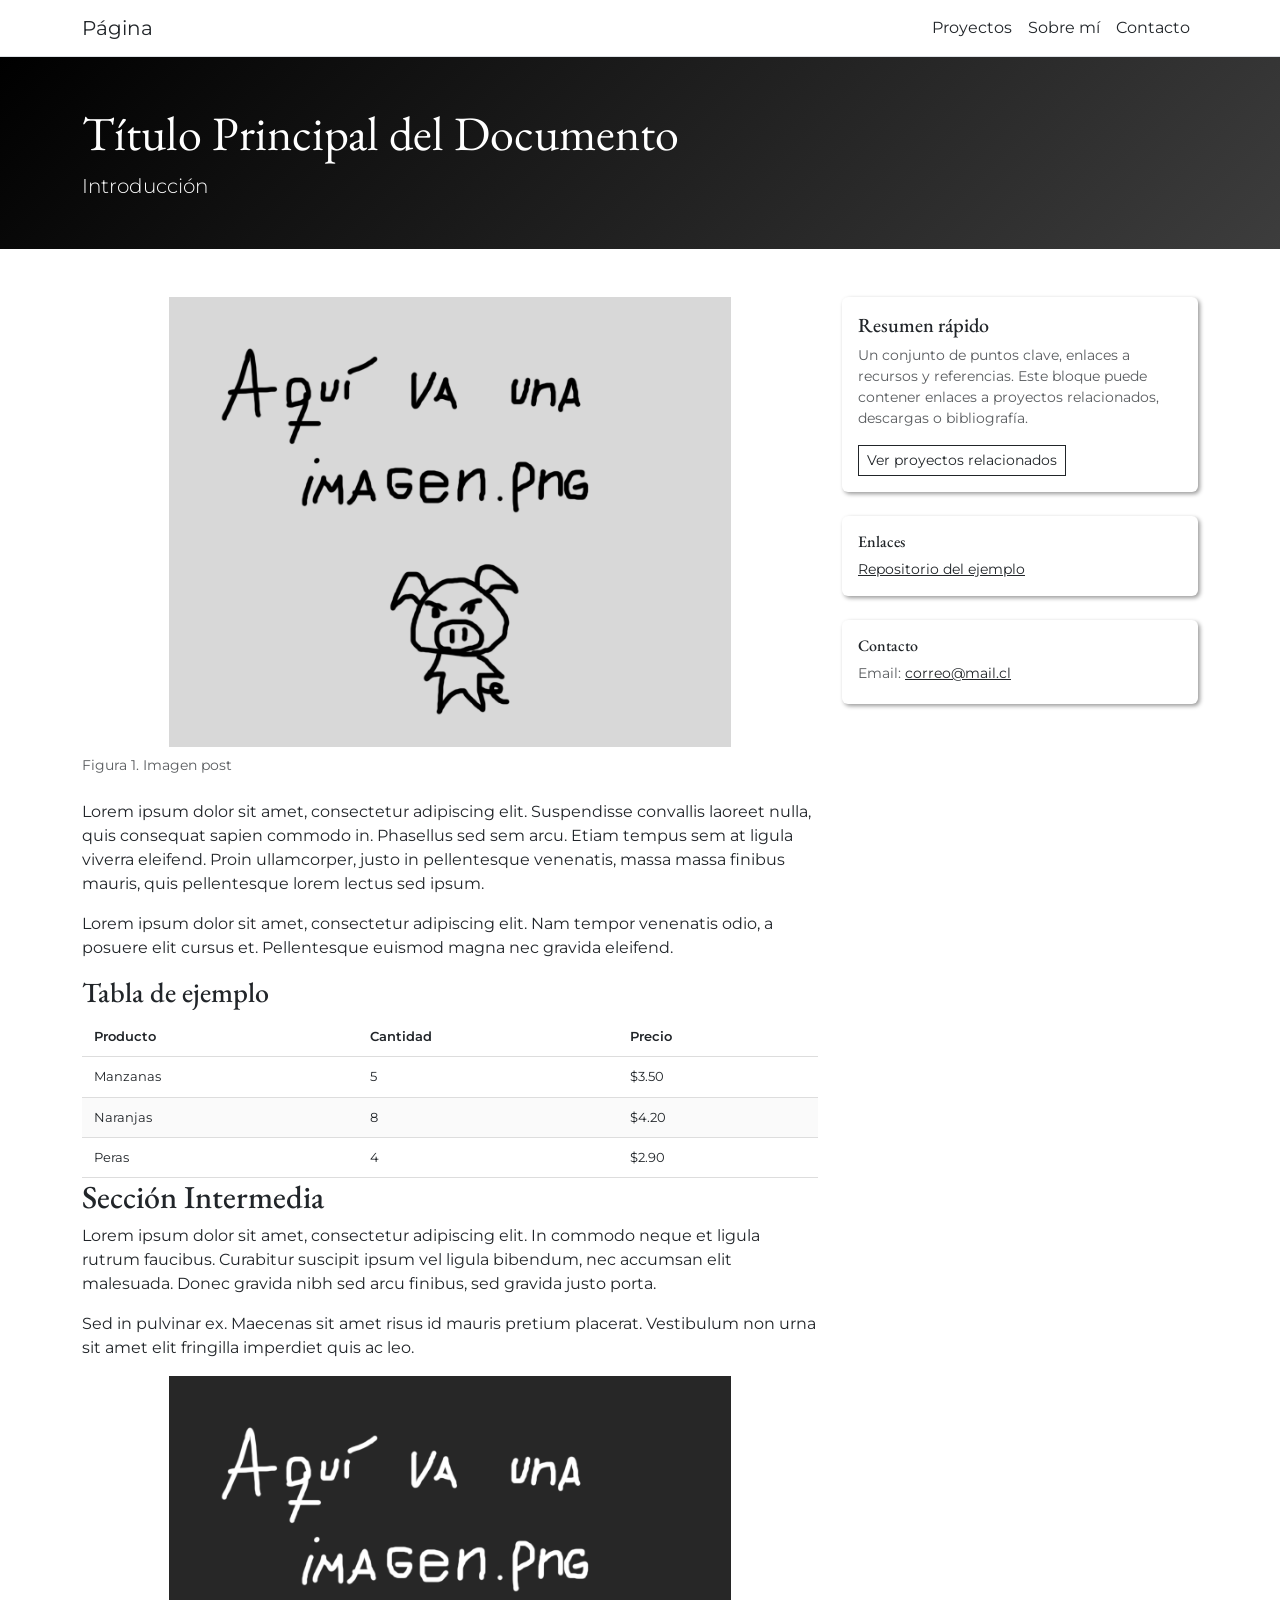
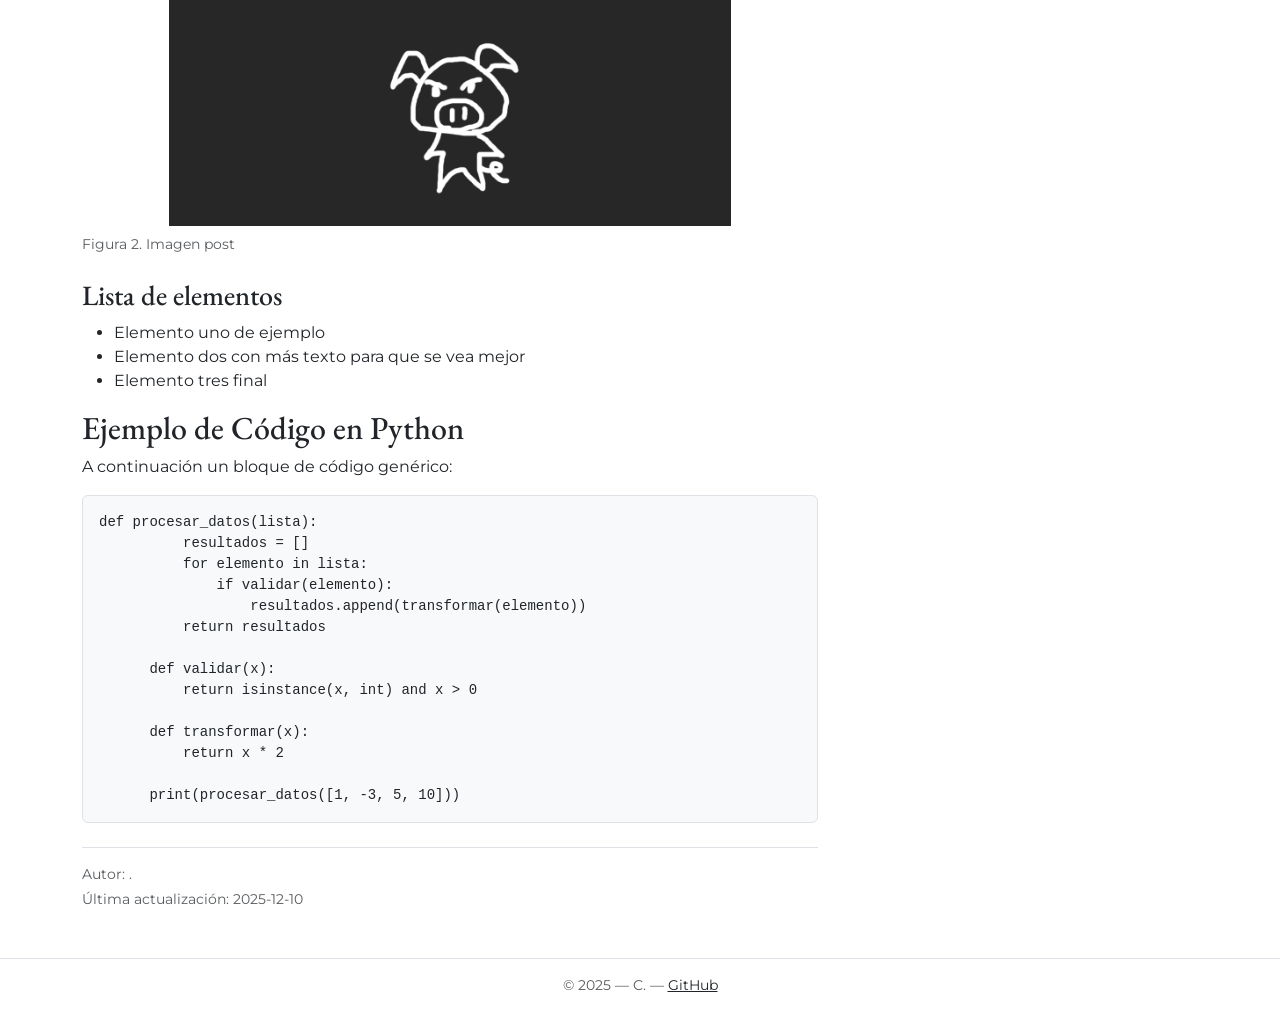
<file: markdown/markdown_prueba.html>
<!doctype html>
<html lang="es">
<head>
  <meta charset="utf-8" />
  <meta name="viewport" content="width=device-width,initial-scale=1" />
  <title>Título Principal del Documento | Portafolio</title> <!-- [debe tener el mismo título que el markdown, indicado por el # inicial] -->

  <!-- Fuentes (fallbacks: Century Gothic local, Montserrat/EB Garamond desde Google) -->
  <link href="https://fonts.googleapis.com/css2?family=Montserrat:wght@300;400;500;600&family=EB+Garamond:wght@400;500;600&display=swap" rel="stylesheet">

  <!-- Bootstrap -->
  <link href="https://cdn.jsdelivr.net/npm/bootstrap@5.3.2/dist/css/bootstrap.min.css" rel="stylesheet">

  <!-- Iconos (opcional) -->
  <link rel="stylesheet" href="https://cdnjs.cloudflare.com/ajax/libs/font-awesome/6.5.0/css/all.min.css">

  <!-- Estilos del sitio -->
  <link rel="stylesheet" href="/css/styles.css">

  <meta name="description" content="Artículo detallado sobre un tema.">
</head>
<body class="bg-white text-dark">


<!-- navbar [fijo, siempre debe estar] -->
<nav class="navbar navbar-expand-lg navbar-light bg-white border-bottom">
  <div class="container">
    <a class="navbar-brand text-dark" href="../index.html"> Página </a>
    <button class="navbar-toggler" type="button" data-bs-toggle="collapse" data-bs-target="#navMenu">
      <span class="navbar-toggler-icon"></span>
    </button>
    <div class="collapse navbar-collapse" id="navMenu">
      <ul class="navbar-nav ms-auto">
        <li class="nav-item"><a class="nav-link text-dark" href="../index.html#proyectos">Proyectos</a></li>
        <li class="nav-item"><a class="nav-link text-dark" href="../index.html#sobre-mi">Sobre mí</a></li>
        <li class="nav-item"><a class="nav-link text-dark" href="../index.html#contacto">Contacto</a></li>
      </ul>
    </div>
  </div>
</nav>

<header class="text-white py-5 header-grad">
  <div class="container">
    <h1 class="display-5 serif">Título Principal del Documento</h1> <!-- [debe tener el mismo título que el markdown, indicado por el # inicial] -->
        <p class="lead mb-0">Introducción</p>
  </div>
</header>

<main class="container my-5">
  <article class="row gy-4">

    <!-- Contenido principal -->
    <div class="col-12 col-lg-8">

    <figure class="mb-4">
        <img src="imagen1.png"
            class="img-fluid grayscale w-100 rounded article-image"
            alt="Imagen post">
        <figcaption class="text-muted small mt-2">
            Figura 1. Imagen post
        </figcaption>
    </figure>

      <p>Lorem ipsum dolor sit amet, consectetur adipiscing elit. Suspendisse convallis laoreet nulla, 
      quis consequat sapien commodo in. Phasellus sed sem arcu. Etiam tempus sem at ligula 
      viverra eleifend. Proin ullamcorper, justo in pellentesque venenatis, massa massa finibus 
      mauris, quis pellentesque lorem lectus sed ipsum.</p>
      <p>Lorem ipsum dolor sit amet, consectetur adipiscing elit. Nam tempor venenatis odio, 
      a posuere elit cursus et. Pellentesque euismod magna nec gravida eleifend.</p>
      <h3>Tabla de ejemplo</h3>
      <table>
      <thead>
      <tr>
      <th>Producto</th>
      <th>Cantidad</th>
      <th>Precio</th>
      </tr>
      </thead>
      <tbody>
      <tr>
      <td>Manzanas</td>
      <td>5</td>
      <td>$3.50</td>
      </tr>
      <tr>
      <td>Naranjas</td>
      <td>8</td>
      <td>$4.20</td>
      </tr>
      <tr>
      <td>Peras</td>
      <td>4</td>
      <td>$2.90</td>
      </tr>
      </tbody>
      </table>
      <h2>Sección Intermedia</h2>
      <p>Lorem ipsum dolor sit amet, consectetur adipiscing elit. In commodo neque et ligula rutrum 
      faucibus. Curabitur suscipit ipsum vel ligula bibendum, nec accumsan elit malesuada. Donec 
      gravida nibh sed arcu finibus, sed gravida justo porta.</p>
      <p>Sed in pulvinar ex. Maecenas sit amet risus id mauris pretium placerat. Vestibulum non urna 
      sit amet elit fringilla imperdiet quis ac leo.</p>
      <p>    <figure class="mb-4">
              <img src="imagen2.png"
                  class="img-fluid grayscale w-100 rounded article-image"
                  alt="Imagen post">
              <figcaption class="text-muted small mt-2">
                  Figura 2. Imagen post
              </figcaption>
          </figure></p>
      <h3>Lista de elementos</h3>
      <ul>
      <li>Elemento uno de ejemplo</li>
      <li>Elemento dos con más texto para que se vea mejor</li>
      <li>Elemento tres final</li>
      </ul>
      <h2>Ejemplo de Código en Python</h2>
      <p>A continuación un bloque de código genérico:</p>
      <p><pre class="p-3 bg-light border rounded"><code class="python">def procesar_datos(lista):
          resultados = []
          for elemento in lista:
              if validar(elemento):
                  resultados.append(transformar(elemento))
          return resultados
      
      def validar(x):
          return isinstance(x, int) and x &gt; 0
      
      def transformar(x):
          return x * 2
      
      print(procesar_datos([1, -3, 5, 10]))</code></pre></p>

      <!-- Autor / meta [siempre debe estar, la fecha debe ser en la que se generó el archivo] -->
      <div class="mt-4 pt-3 border-top">
        <p class="mb-1 small text-muted">Autor: .</p>
        <p class="mb-0 small text-muted">Última actualización: 2025-12-10</p> 
      </div>
    </div>

    <!-- Sidebar -->
    <aside class="col-12 col-lg-4">
      <div class="card border-0 shadow-sm mb-4">
        <div class="card-body">
          <h5 class="card-title serif">Resumen rápido</h5>
          <p class="card-text small text-muted">Un conjunto de puntos clave, enlaces a recursos y referencias. Este bloque puede contener enlaces a proyectos relacionados, descargas o bibliografía.</p>
          <a href="index.html#proyectos" class="btn btn-outline-dark btn-sm">Ver proyectos relacionados</a>
        </div>
      </div>

      <div class="card border-0 shadow-sm mb-4">
        <div class="card-body">
          <h6 class="mb-2 serif">Enlaces</h6>
          <ul class="list-unstyled small mb-0">
            <li><a class="text-dark" href="https://github.com/usuario/proyecto-ejemplo" target="_blank">Repositorio del ejemplo</a></li>
          </ul>
        </div>
      </div>

      <div class="card border-0 shadow-sm">
        <div class="card-body">
          <h6 class="mb-2 serif">Contacto</h6>
          <p class="small text-muted mb-1">Email: <a class="text-dark" href="mailto:correo@mail.cl">correo@mail.cl</a>
          </p>
        </div>
      </div>
    </aside>

  </article>
</main>

<!-- [todo lo que queda, es fijo] -->
<footer class="bg-white border-top py-3">
  <div class="container text-center small text-muted">
    © 2025 —  C. — <a class="text-dark" href="https://github.com/" target="_blank">GitHub</a>
  </div>
</footer>

<!-- Bootstrap JS -->
<script src="https://cdn.jsdelivr.net/npm/bootstrap@5.3.2/dist/js/bootstrap.bundle.min.js"></script>
<!-- jQuery (opcional, si tu sitio usa scripts con jQuery) -->
<script src="https://code.jquery.com/jquery-3.7.1.min.js"></script>
<!-- Si necesitas, aquí puedes añadir scripts específicos para esta página -->
</body>
</html>
</file>
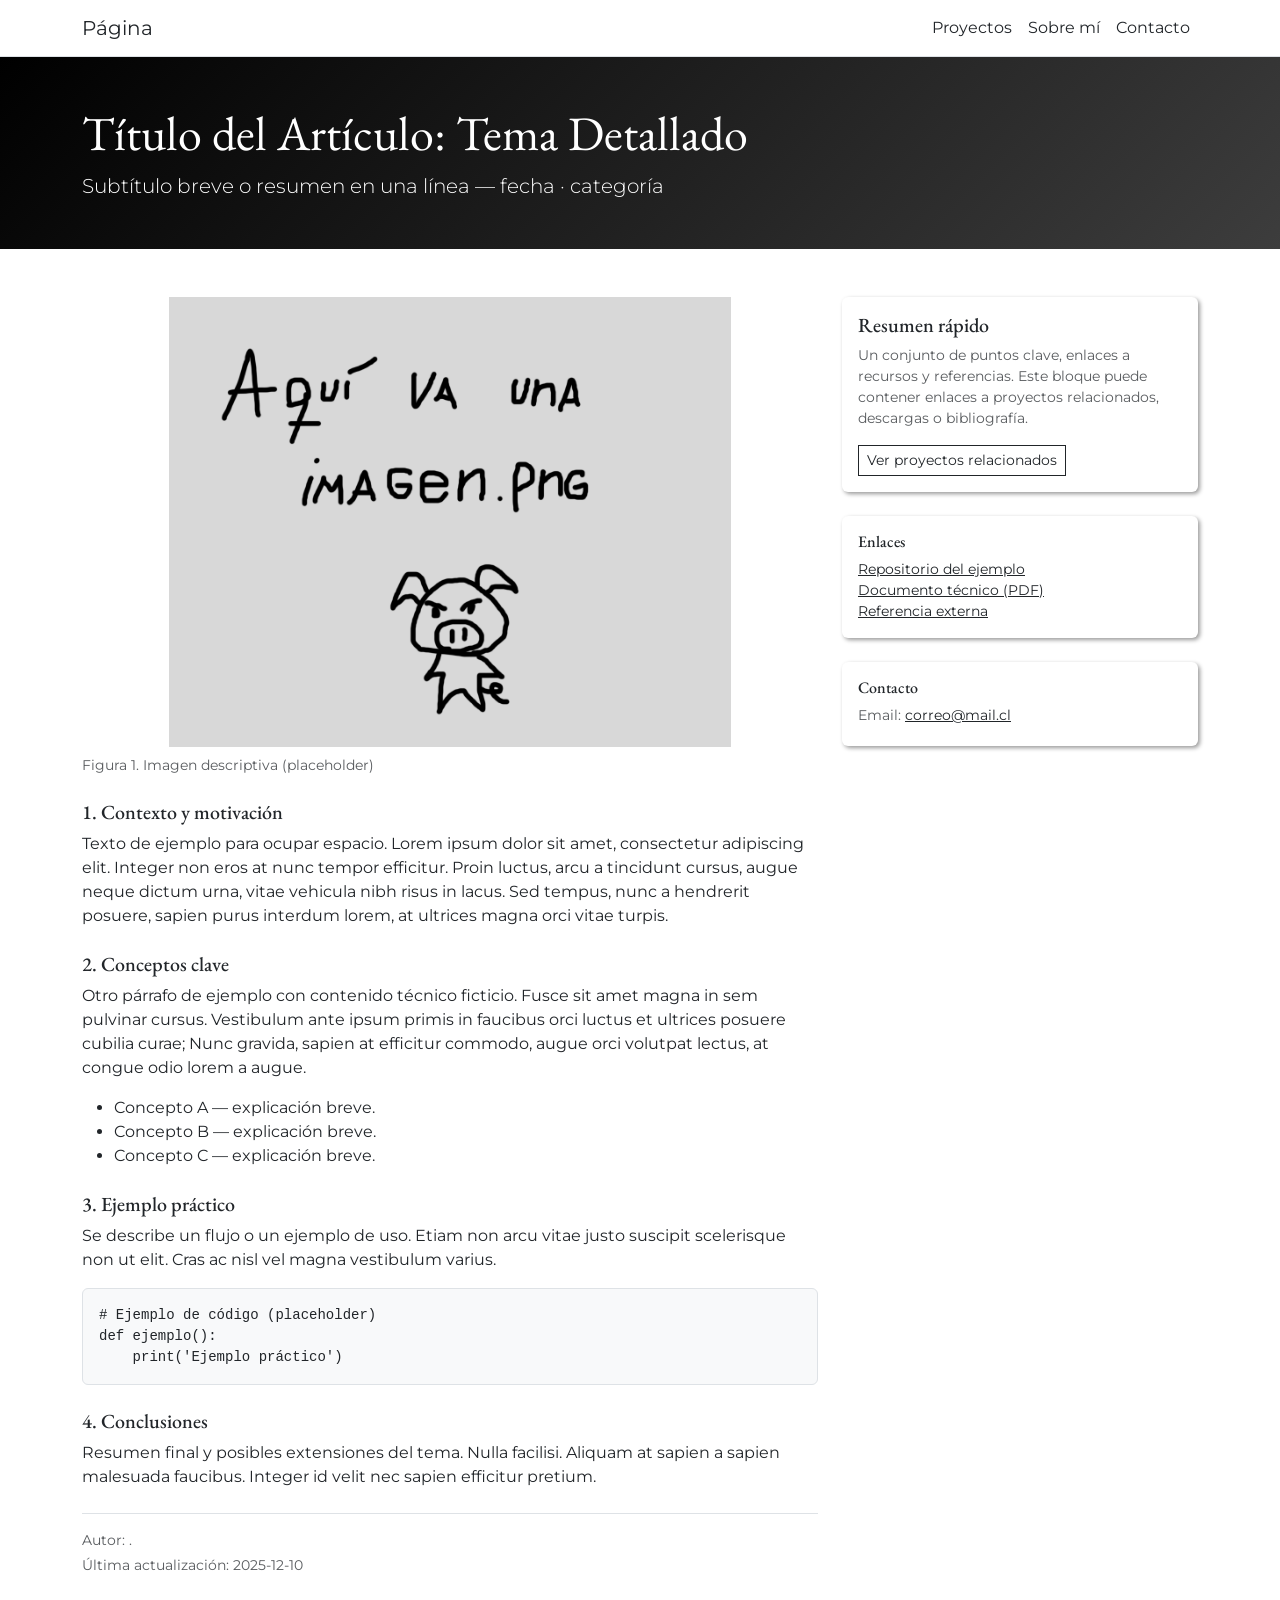
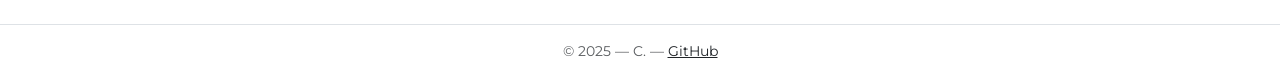
<file: posts/post1.html>
<!doctype html>
<html lang="es">
<head>
  <meta charset="utf-8" />
  <meta name="viewport" content="width=device-width,initial-scale=1" />
  <title>Artículo — Tema detallado | Portafolio</title> <!-- [debe tener el mismo título que el markdown, indicado por el # inicial] -->

  <!-- Fuentes (fallbacks: Century Gothic local, Montserrat/EB Garamond desde Google) -->
  <link href="https://fonts.googleapis.com/css2?family=Montserrat:wght@300;400;500;600&family=EB+Garamond:wght@400;500;600&display=swap" rel="stylesheet">

  <!-- Bootstrap -->
  <link href="https://cdn.jsdelivr.net/npm/bootstrap@5.3.2/dist/css/bootstrap.min.css" rel="stylesheet">

  <!-- Iconos (opcional) -->
  <link rel="stylesheet" href="https://cdnjs.cloudflare.com/ajax/libs/font-awesome/6.5.0/css/all.min.css">

  <!-- Estilos del sitio -->
  <link rel="stylesheet" href="/css/styles.css">

  <meta name="description" content="Artículo detallado sobre un tema.">
</head>
<body class="bg-white text-dark">


<!-- navbar [fijo, siempre debe estar] -->
<nav class="navbar navbar-expand-lg navbar-light bg-white border-bottom">
  <div class="container">
    <a class="navbar-brand text-dark" href="../index.html"> Página </a>
    <button class="navbar-toggler" type="button" data-bs-toggle="collapse" data-bs-target="#navMenu">
      <span class="navbar-toggler-icon"></span>
    </button>
    <div class="collapse navbar-collapse" id="navMenu">
      <ul class="navbar-nav ms-auto">
        <li class="nav-item"><a class="nav-link text-dark" href="../index.html#proyectos">Proyectos</a></li>
        <li class="nav-item"><a class="nav-link text-dark" href="../index.html#sobre-mi">Sobre mí</a></li>
        <li class="nav-item"><a class="nav-link text-dark" href="../index.html#contacto">Contacto</a></li>
      </ul>
    </div>
  </div>
</nav>

<header class="text-white py-5 header-grad">
  <div class="container">
    <h1 class="display-5 serif">Título del Artículo: Tema Detallado</h1> <!-- [debe tener el mismo título que el markdown, indicado por el # inicial] -->
    <p class="lead mb-0">Subtítulo breve o resumen en una línea — fecha · categoría</p> <!-- [debe tener el mismo título que el markdown, indicado por el ## o ### debajo del título inicial, si no existe, omítelo] -->
  </div>
</header>

<main class="container my-5">
  <article class="row gy-4">

    <!-- Contenido principal -->
    <div class="col-12 col-lg-8">

      <!-- Imagen destacada [es la primera imagen, otras imágenes deben seguir el mismo formato]-->      
    <figure class="mb-4">
        <img src="imagen1.png"
            class="img-fluid grayscale w-100 rounded article-image"
            alt="Imagen post">
        <figcaption class="text-muted small mt-2">
            Figura 1. Imagen descriptiva (placeholder)
        </figcaption>
    </figure>


      <!-- Secciones con texto genérico [textos de ejemplo] -->
      <section class="mb-4">
        <h2 class="h5 serif">1. Contexto y motivación</h2>
        <p>Texto de ejemplo para ocupar espacio. Lorem ipsum dolor sit amet, consectetur adipiscing elit. Integer non eros at nunc tempor efficitur. Proin luctus, arcu a tincidunt cursus, augue neque dictum urna, vitae vehicula nibh risus in lacus. Sed tempus, nunc a hendrerit posuere, sapien purus interdum lorem, at ultrices magna orci vitae turpis.</p>
      </section>

      <section class="mb-4">
        <h2 class="h5 serif">2. Conceptos clave</h2>
        <p>Otro párrafo de ejemplo con contenido técnico ficticio. Fusce sit amet magna in sem pulvinar cursus. Vestibulum ante ipsum primis in faucibus orci luctus et ultrices posuere cubilia curae; Nunc gravida, sapien at efficitur commodo, augue orci volutpat lectus, at congue odio lorem a augue.</p>

        <ul>
          <li>Concepto A — explicación breve.</li>
          <li>Concepto B — explicación breve.</li>
          <li>Concepto C — explicación breve.</li>
        </ul>
      </section>

      <section class="mb-4">
        <h2 class="h5 serif">3. Ejemplo práctico</h2>
        <p>Se describe un flujo o un ejemplo de uso. Etiam non arcu vitae justo suscipit scelerisque non ut elit. Cras ac nisl vel magna vestibulum varius.</p>

        <pre class="p-3 bg-light border rounded"><code># Ejemplo de código (placeholder)
def ejemplo():
    print('Ejemplo práctico')
</code></pre>
      </section>

      <section class="mb-4">
        <h2 class="h5 serif">4. Conclusiones</h2>
        <p>Resumen final y posibles extensiones del tema. Nulla facilisi. Aliquam at sapien a sapien malesuada faucibus. Integer id velit nec sapien efficitur pretium.</p>
      </section>

      <!-- Autor / meta [siempre debe estar, la fecha debe ser en la que se generó el archivo] -->
      <div class="mt-4 pt-3 border-top">
        <p class="mb-1 small text-muted">Autor: .</p>
        <p class="mb-0 small text-muted">Última actualización: 2025-12-10</p> 
      </div>
    </div>

    <!-- Sidebar -->
     <!-- [la primera card, la configuraré más adelante, así que de momento, puedes copiarla e insertarla tal cual] -->
    <aside class="col-12 col-lg-4">
      <div class="card border-0 shadow-sm mb-4">
        <div class="card-body">
          <h5 class="card-title serif">Resumen rápido</h5>
          <p class="card-text small text-muted">Un conjunto de puntos clave, enlaces a recursos y referencias. Este bloque puede contener enlaces a proyectos relacionados, descargas o bibliografía.</p>
          <a href="index.html#proyectos" class="btn btn-outline-dark btn-sm">Ver proyectos relacionados</a>
        </div>
      </div>

      <!-- [debe estar siempre presente el primer enlace a github, los otros debes sacarlos del archivo. Si no hay, omítelos] -->
      <div class="card border-0 shadow-sm mb-4">
        <div class="card-body">
          <h6 class="mb-2 serif">Enlaces</h6>
          <ul class="list-unstyled small mb-0">
            <li><a class="text-dark" href="https://github.com/usuario/proyecto-ejemplo" target="_blank">Repositorio del ejemplo</a></li>
            <li><a class="text-dark" href="#">Documento técnico (PDF)</a></li>
            <li><a class="text-dark" href="#">Referencia externa</a></li>
          </ul>
        </div>
      </div>

      <!-- [card fija] -->
      <div class="card border-0 shadow-sm">
        <div class="card-body">
          <h6 class="mb-2 serif">Contacto</h6>
          <p class="small text-muted mb-1">Email: <a class="text-dark" href="mailto:correo@mail.cl">correo@mail.cl</a>
          </p>
        </div>
      </div>
    </aside>

  </article>
</main>

<!-- [todo lo que queda, es fijo] -->
<footer class="bg-white border-top py-3">
  <div class="container text-center small text-muted">
    © 2025 —  C. — <a class="text-dark" href="https://github.com/" target="_blank">GitHub</a>
  </div>
</footer>

<!-- Bootstrap JS -->
<script src="https://cdn.jsdelivr.net/npm/bootstrap@5.3.2/dist/js/bootstrap.bundle.min.js"></script>
<!-- jQuery (opcional, si tu sitio usa scripts con jQuery) -->
<script src="https://code.jquery.com/jquery-3.7.1.min.js"></script>
<!-- Si necesitas, aquí puedes añadir scripts específicos para esta página -->
</body>
</html>
</file>
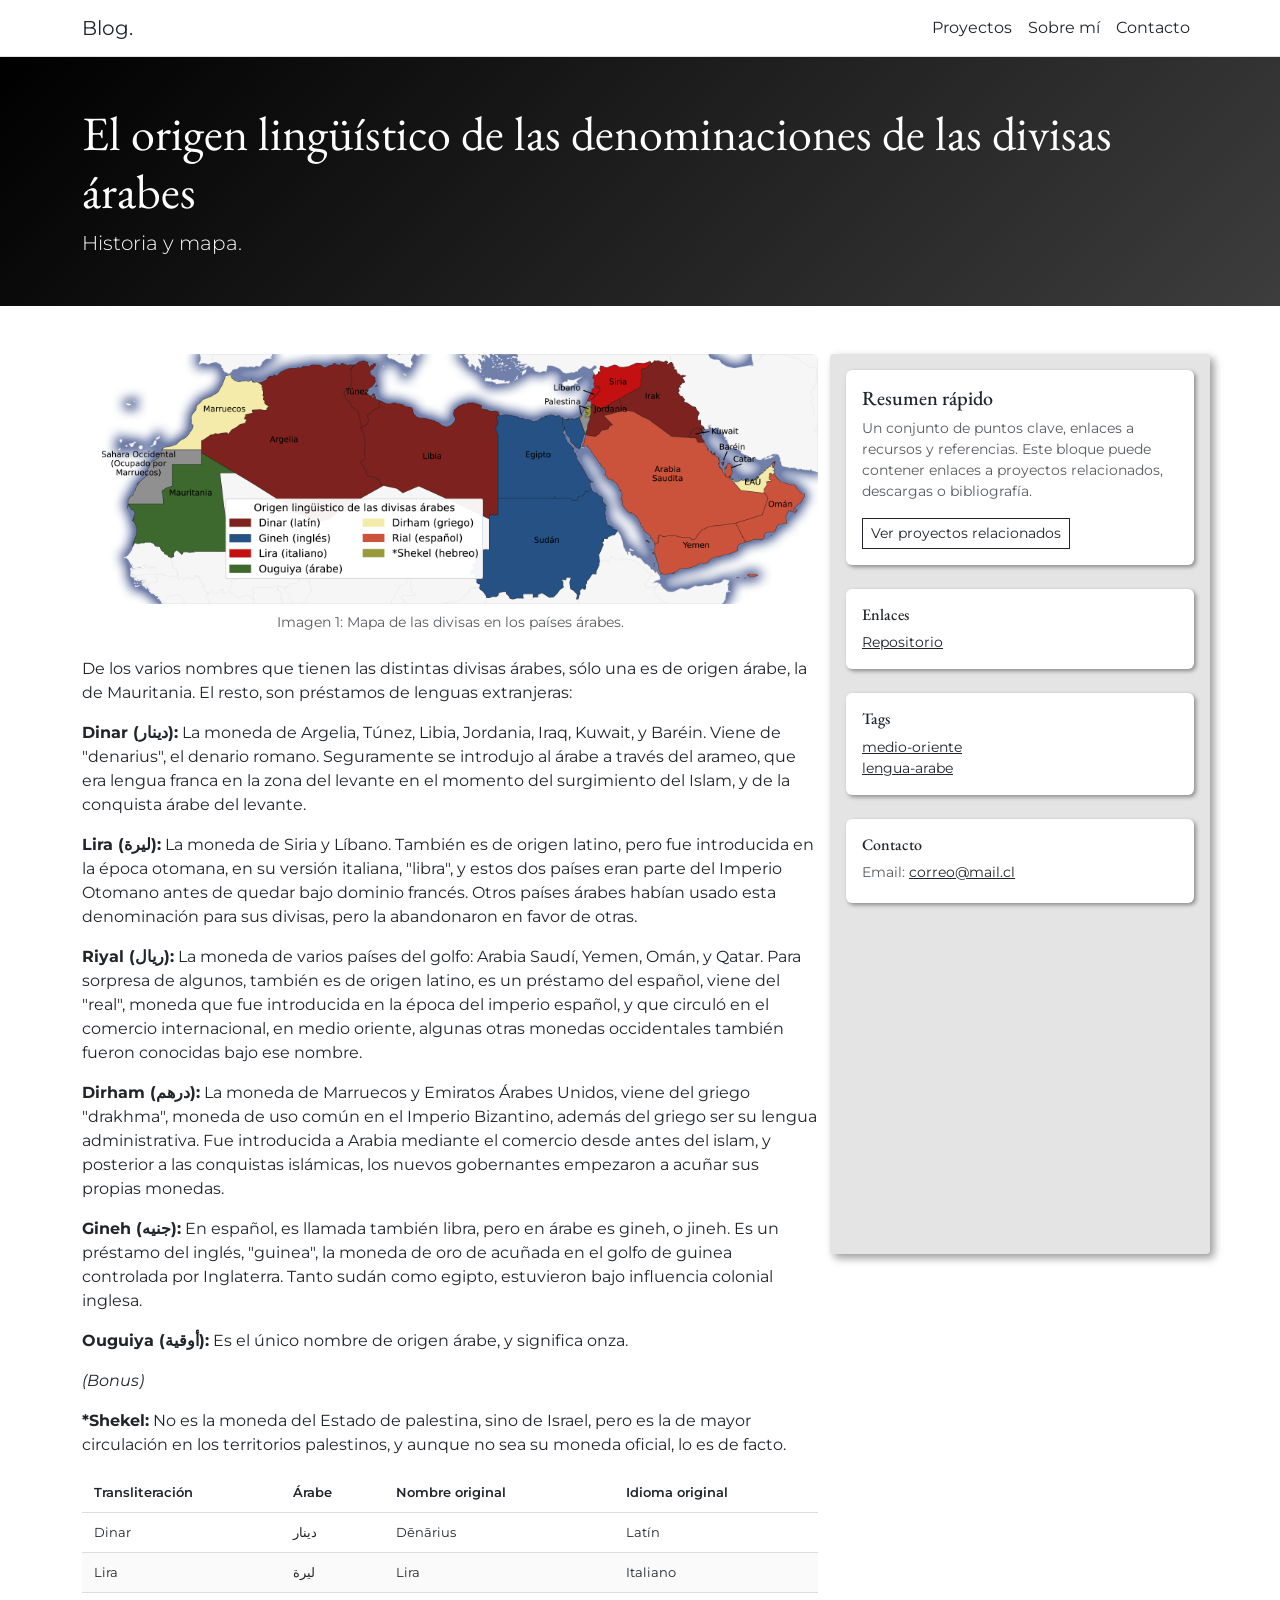
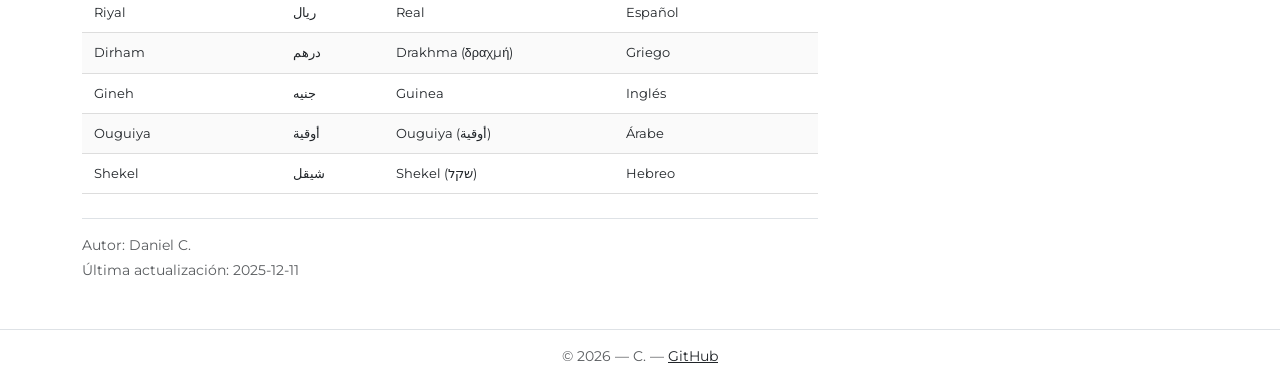
<file: posts/post1/divisas-arabes.html>
<!doctype html>
<html lang="es">
<head>
  <meta charset="utf-8" />
  <meta name="viewport" content="width=device-width,initial-scale=1" />
  <title>El origen lingüístico de las denominaciones de las divisas árabes </title> <!-- [debe tener el mismo título que el markdown, indicado por el # inicial] -->

  <!-- Fuentes (fallbacks: Century Gothic local, Montserrat/EB Garamond desde Google) -->
  <link href="https://fonts.googleapis.com/css2?family=Montserrat:wght@300;400;500;600&family=EB+Garamond:wght@400;500;600&display=swap" rel="stylesheet">

  <!-- Bootstrap -->
  <link href="https://cdn.jsdelivr.net/npm/bootstrap@5.3.2/dist/css/bootstrap.min.css" rel="stylesheet">

  <!-- Iconos (opcional) -->
  <link rel="stylesheet" href="https://cdnjs.cloudflare.com/ajax/libs/font-awesome/6.5.0/css/all.min.css">

  <!-- Estilos del sitio -->
  <link rel="stylesheet" href="/css/styles.css">

  <meta name="description" content="Artículo detallado sobre un tema.">
</head>
<body class="bg-white text-dark">


<!-- navbar [fijo, siempre debe estar] -->
<nav class="navbar navbar-expand-lg navbar-light bg-white border-bottom">
  <div class="container">
    <a class="navbar-brand text-dark" href="../../index.html"> Blog. </a>
    <button class="navbar-toggler" type="button" data-bs-toggle="collapse" data-bs-target="#navMenu">
      <span class="navbar-toggler-icon"></span>
    </button>
    <div class="collapse navbar-collapse" id="navMenu">
      <ul class="navbar-nav ms-auto">
        <li class="nav-item"><a class="nav-link text-dark" href="../../index.html#proyectos">Proyectos</a></li>
        <li class="nav-item"><a class="nav-link text-dark" href="../../index.html#sobre-mi">Sobre mí</a></li>
        <li class="nav-item"><a class="nav-link text-dark" href="../../index.html#contacto">Contacto</a></li>
      </ul>
    </div>
  </div>
</nav>

<header class="text-white py-5 header-grad">
  <div class="container">
    <h1 class="display-5 serif">El origen lingüístico de las denominaciones de las divisas árabes</h1> <!-- [debe tener el mismo título que el markdown, indicado por el # inicial] -->
        <p class="lead mb-0">Historia y mapa.</p>
  </div>
</header>

<main class="container my-5">
  <article class="row gy-4">

    <!-- Contenido principal -->
    <div class="col-12 col-lg-8">

    <figure class="mb-4">
        <img src="mapa-divisas.png"
            class="img-fluid grayscale w-100 rounded article-image"
            alt="Mapa de las divisas en los países árabes">
        <figcaption class="text-muted small mt-2 text-center">
            Imagen 1: Mapa de las divisas en los países árabes.
        </figcaption>
    </figure>

      <p>De los varios nombres que tienen las distintas divisas árabes, sólo una es de origen árabe, la de Mauritania. El resto, son préstamos de lenguas extranjeras:</p>
      <p><strong>Dinar (دينار):</strong>
      La moneda de Argelia, Túnez, Libia, Jordania, Iraq, Kuwait, y Baréin. Viene de "denarius", el denario romano. Seguramente se introdujo al árabe a través del arameo, que era lengua franca en la zona del levante en el momento del surgimiento del Islam, y de la conquista árabe del levante.</p>
      <p><strong>Lira (ليرة):</strong>
      La moneda de Siria y Líbano. También es de origen latino, pero fue introducida en la época otomana, en su versión italiana, "libra", y estos dos países eran parte del Imperio Otomano antes de quedar bajo dominio francés. Otros países árabes habían usado esta denominación para sus divisas, pero la abandonaron en favor de otras.</p>
      <p><strong>Riyal (ريال):</strong>
      La moneda de varios países del golfo: Arabia Saudí, Yemen, Omán, y Qatar. Para sorpresa de algunos, también es de origen latino, es un préstamo del español, viene del "real", moneda que fue introducida en la época del imperio español, y que circuló en el comercio internacional, en medio oriente, algunas otras monedas occidentales también fueron conocidas bajo ese nombre. </p>
      <p><strong>Dirham (درهم):</strong>
      La moneda de Marruecos y Emiratos Árabes Unidos, viene del griego "drakhma", moneda de uso común en el Imperio Bizantino, además del griego ser su lengua administrativa. Fue introducida a Arabia mediante el comercio desde antes del islam, y posterior a las conquistas islámicas, los nuevos gobernantes empezaron a acuñar sus propias monedas. </p>
      <p><strong>Gineh (جنيه):</strong>
      En español, es llamada también libra, pero en árabe es gineh, o jineh. Es un préstamo del inglés, "guinea", la moneda de oro de acuñada en el golfo de guinea controlada por Inglaterra. Tanto sudán como egipto, estuvieron bajo influencia colonial inglesa. </p>
      <p><strong>Ouguiya (أوقية):</strong>
      Es el único nombre de origen árabe, y significa onza.</p>
      <p><em>(Bonus)</em></p>
      <p><strong>*Shekel:</strong>
      No es la moneda del Estado de palestina, sino de Israel, pero es la de mayor circulación en los territorios palestinos, y aunque no sea su moneda oficial, lo es de facto. </p>
      <table>
      <thead>
      <tr>
      <th>Transliteración</th>
      <th>Árabe</th>
      <th>Nombre original</th>
      <th>Idioma original</th>
      </tr>
      </thead>
      <tbody>
      <tr>
      <td>Dinar</td>
      <td>دينار</td>
      <td>Dēnārius</td>
      <td>Latín</td>
      </tr>
      <tr>
      <td>Lira</td>
      <td>ليرة</td>
      <td>Lira</td>
      <td>Italiano</td>
      </tr>
      <tr>
      <td>Riyal</td>
      <td>ريال</td>
      <td>Real</td>
      <td>Español</td>
      </tr>
      <tr>
      <td>Dirham</td>
      <td>درهم</td>
      <td>Drakhma (δραχμή)</td>
      <td>Griego</td>
      </tr>
      <tr>
      <td>Gineh</td>
      <td>جنيه</td>
      <td>Guinea</td>
      <td>Inglés</td>
      </tr>
      <tr>
      <td>Ouguiya</td>
      <td>أوقية</td>
      <td>Ouguiya (أوقية)</td>
      <td>Árabe</td>
      </tr>
      <tr>
      <td>Shekel</td>
      <td>شيقل</td>
      <td>Shekel (שקל)</td>
      <td>Hebreo</td>
      </tr>
      </tbody>
      </table>

      <!-- Autor / meta [siempre debe estar, la fecha debe ser en la que se generó el archivo] -->
      <div class="mt-4 pt-3 border-top">
        <p class="mb-1 small text-muted">Autor: Daniel C.</p>
        <p class="mb-0 small text-muted">Última actualización: 2025-12-11</p> 
      </div>
    </div>

    <!-- Sidebar -->
    <aside class="col-12 col-lg-4 sidebar">
      <div class="card border-0 shadow-sm mb-4">
        <div class="card-body">
          <h5 class="card-title serif">Resumen rápido</h5>
          <p class="card-text small text-muted">Un conjunto de puntos clave, enlaces a recursos y referencias. Este bloque puede contener enlaces a proyectos relacionados, descargas o bibliografía.</p>
          <a href="index.html#proyectos" class="btn btn-outline-dark btn-sm">Ver proyectos relacionados</a>
        </div>
      </div>

      <div class="card border-0 shadow-sm mb-4">
        <div class="card-body">
          <h6 class="mb-2 serif">Enlaces</h6>
          <ul class="list-unstyled small mb-0">
            <li><a class="text-dark" href="https://github.com/usuario/usuario.github.io/tree/main/posts/post1" target="_blank">Repositorio</a></li>
          </ul>
        </div>
      </div>

      <div class="card border-0 shadow-sm mb-4">
        <div class="card-body">
          <h6 class="mb-2 serif">Tags</h6>
          <ul class="list-unstyled small mb-0">
            <li><a class="text-dark" href="https://usuario.github.io/tags/medio-oriente.html">medio-oriente</a></li>
            <li><a class="text-dark" href="https://usuario.github.io/tags/lengua-arabe.html">lengua-arabe</a></li>
          </ul>
        </div>
      </div>

      <div class="card border-0 shadow-sm">
        <div class="card-body">
          <h6 class="mb-2 serif">Contacto</h6>
          <p class="small text-muted mb-1">Email: <a class="text-dark" href="mailto:correo@mail.cl">correo@mail.cl</a>
          </p>
        </div>
      </div>
    </aside>

  </article>
</main>

<!-- [todo lo que queda, es fijo] -->
<footer class="bg-white border-top py-3">
  <div class="container text-center small text-muted">
    © 2026 —  C. — <a class="text-dark" href="https://github.com/" target="_blank">GitHub</a>
  </div>
</footer>

<!-- Bootstrap JS -->
<script src="https://cdn.jsdelivr.net/npm/bootstrap@5.3.2/dist/js/bootstrap.bundle.min.js"></script>
<!-- jQuery (opcional, si tu sitio usa scripts con jQuery) -->
<script src="https://code.jquery.com/jquery-3.7.1.min.js"></script>
<!-- Si necesitas, aquí puedes añadir scripts específicos para esta página -->
</body>
</html>
</file>
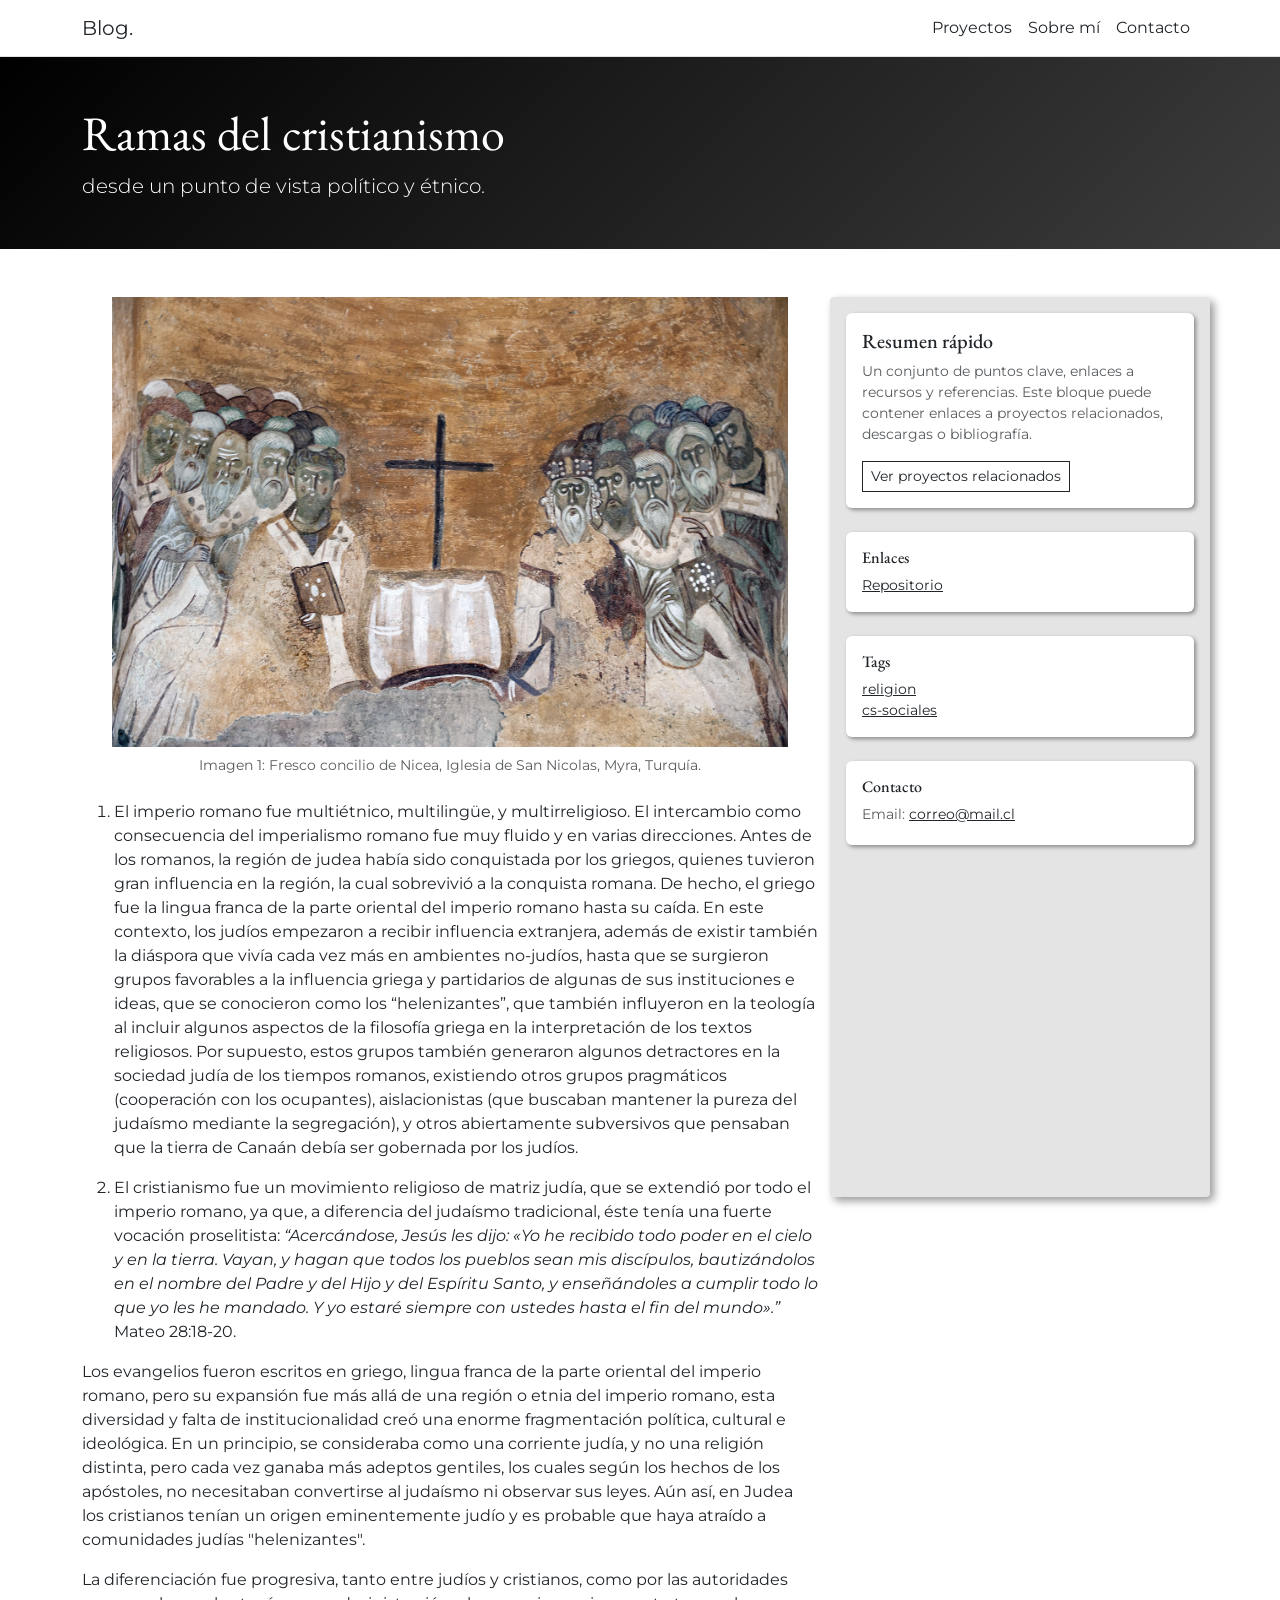
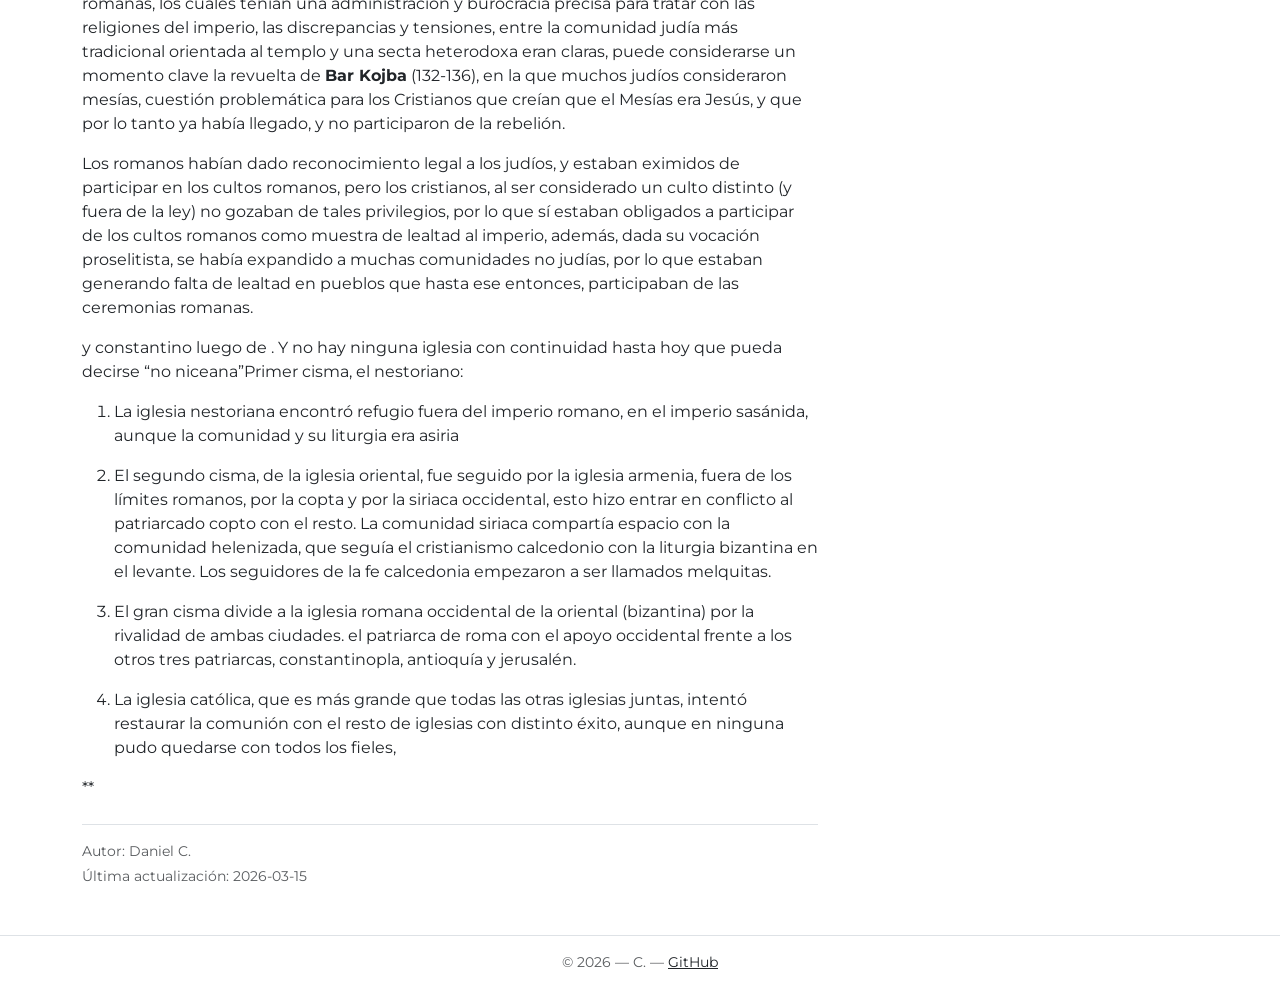
<file: posts/post2/ramas-cristianismo.html>
<!doctype html>
<html lang="es">
<head>
  <meta charset="utf-8" />
  <meta name="viewport" content="width=device-width,initial-scale=1" />
  <title>Ramas del cristianismo </title> <!-- [debe tener el mismo título que el markdown, indicado por el # inicial] -->

  <!-- Fuentes (fallbacks: Century Gothic local, Montserrat/EB Garamond desde Google) -->
  <link href="https://fonts.googleapis.com/css2?family=Montserrat:wght@300;400;500;600&family=EB+Garamond:wght@400;500;600&display=swap" rel="stylesheet">

  <!-- Bootstrap -->
  <link href="https://cdn.jsdelivr.net/npm/bootstrap@5.3.2/dist/css/bootstrap.min.css" rel="stylesheet">

  <!-- Iconos (opcional) -->
  <link rel="stylesheet" href="https://cdnjs.cloudflare.com/ajax/libs/font-awesome/6.5.0/css/all.min.css">

  <!-- Estilos del sitio -->
  <link rel="stylesheet" href="/css/styles.css">

  <meta name="description" content="Artículo detallado sobre un tema.">
</head>
<body class="bg-white text-dark">


<!-- navbar [fijo, siempre debe estar] -->
<nav class="navbar navbar-expand-lg navbar-light bg-white border-bottom">
  <div class="container">
    <a class="navbar-brand text-dark" href="../index.html"> Blog. </a>
    <button class="navbar-toggler" type="button" data-bs-toggle="collapse" data-bs-target="#navMenu">
      <span class="navbar-toggler-icon"></span>
    </button>
    <div class="collapse navbar-collapse" id="navMenu">
      <ul class="navbar-nav ms-auto">
        <li class="nav-item"><a class="nav-link text-dark" href="../index.html#proyectos">Proyectos</a></li>
        <li class="nav-item"><a class="nav-link text-dark" href="../index.html#sobre-mi">Sobre mí</a></li>
        <li class="nav-item"><a class="nav-link text-dark" href="../index.html#contacto">Contacto</a></li>
      </ul>
    </div>
  </div>
</nav>

<header class="text-white py-5 header-grad">
  <div class="container">
    <h1 class="display-5 serif">Ramas del cristianismo</h1> <!-- [debe tener el mismo título que el markdown, indicado por el # inicial] -->
        <p class="lead mb-0">desde un punto de vista político y étnico.</p>
  </div>
</header>

<main class="container my-5">
  <article class="row gy-4">

    <!-- Contenido principal -->
    <div class="col-12 col-lg-8">

    <figure class="mb-4">
        <img src="image.png"
            class="img-fluid grayscale w-100 rounded article-image"
            alt="Fresco concilio de Nicea, Iglesia de San Nicolas, Myra, Turquía">
        <figcaption class="text-muted small mt-2 text-center">
            Imagen 1: Fresco concilio de Nicea, Iglesia de San Nicolas, Myra, Turquía.
        </figcaption>
    </figure>

      <ol>
      <li>
      <p>El imperio romano fue multiétnico, multilingüe, y multirreligioso. El intercambio como consecuencia del imperialismo romano fue muy fluido y en varias direcciones. Antes de los romanos, la región de judea había sido conquistada por los griegos, quienes tuvieron gran influencia en la región, la cual sobrevivió a la conquista romana. De hecho, el griego fue la lingua franca de la parte oriental del imperio romano hasta su caída. En este contexto, los judíos empezaron a recibir influencia extranjera, además de existir también la diáspora que vivía cada vez más en ambientes no-judíos, hasta que se surgieron grupos favorables a la influencia griega y partidarios de algunas de sus instituciones e ideas, que se conocieron como los “helenizantes”, que también influyeron en la teología al incluir algunos aspectos de la filosofía griega en la interpretación de los textos religiosos. Por supuesto, estos grupos también generaron algunos detractores en la sociedad judía de los tiempos romanos, existiendo otros grupos pragmáticos (cooperación con los ocupantes), aislacionistas (que buscaban mantener la pureza del judaísmo mediante la segregación), y otros abiertamente subversivos que pensaban que la tierra de Canaán debía ser gobernada por los judíos. </p>
      </li>
      <li>
      <p>El cristianismo fue un movimiento religioso de matriz judía, que se extendió por todo el imperio romano, ya que, a diferencia del judaísmo tradicional, éste tenía una fuerte vocación proselitista: <em>“Acercándose, Jesús les dijo: «Yo he recibido todo poder en el cielo y en la tierra. Vayan, y hagan que todos los pueblos sean mis discípulos, bautizándolos en el nombre del Padre y del Hijo y del Espíritu Santo, y enseñándoles a cumplir todo lo que yo les he mandado. Y yo estaré siempre con ustedes hasta el fin del mundo».”</em> Mateo 28:18-20.</p>
      </li>
      </ol>
      <p>Los evangelios fueron escritos en griego, lingua franca de la parte oriental del imperio romano, pero su expansión fue más allá de una región o etnia del imperio romano, esta diversidad y falta de institucionalidad creó una enorme fragmentación política, cultural e ideológica. En un principio, se consideraba como una corriente judía, y no una religión distinta, pero cada vez ganaba más adeptos gentiles, los cuales según los hechos de los apóstoles, no necesitaban convertirse al judaísmo ni observar sus leyes. Aún así, en Judea los cristianos tenían un origen eminentemente judío y es probable que haya atraído a comunidades judías "helenizantes".</p>
      <p>La diferenciación fue progresiva, tanto entre judíos y cristianos, como por las autoridades romanas, los cuales tenían una administración y burocracia precisa para tratar con las religiones del imperio, las discrepancias y tensiones, entre la comunidad judía más tradicional orientada al templo y una secta heterodoxa eran claras, puede considerarse un momento clave la revuelta de <strong>Bar Kojba</strong> (132-136), en la que muchos judíos consideraron mesías, cuestión problemática para los Cristianos que creían que el Mesías era Jesús, y que por lo tanto ya había llegado, y no participaron de la rebelión.</p>
      <p>Los romanos habían dado reconocimiento legal a los judíos, y estaban eximidos de participar en los cultos romanos, pero los cristianos, al ser considerado un culto distinto (y fuera de la ley)  no gozaban de tales privilegios, por lo que sí estaban obligados a participar de los cultos romanos como muestra de lealtad al imperio, además, dada su vocación proselitista, se había expandido a muchas comunidades no judías, por lo que estaban generando falta de lealtad en pueblos que hasta ese entonces, participaban de las ceremonias romanas.</p>
      <p>y constantino luego de . Y no hay ninguna iglesia con continuidad hasta hoy que pueda decirse “no niceana”Primer cisma, el nestoriano:</p>
      <ol>
      <li>
      <p>La iglesia nestoriana encontró refugio fuera del imperio romano, en el imperio sasánida, aunque la comunidad y su liturgia era asiria</p>
      </li>
      <li>
      <p>El segundo cisma, de la iglesia oriental, fue seguido por la iglesia armenia, fuera de los límites romanos, por la copta y por la siriaca occidental, esto hizo entrar en conflicto al patriarcado copto con el resto. La comunidad siriaca compartía espacio con la comunidad helenizada, que seguía el cristianismo calcedonio con la liturgia bizantina en el levante. Los seguidores de la fe calcedonia empezaron a ser llamados melquitas. </p>
      </li>
      <li>
      <p>El gran cisma divide a la iglesia romana occidental de la oriental (bizantina) por la rivalidad de ambas ciudades. el patriarca de roma con el apoyo occidental frente a los otros tres patriarcas, constantinopla, antioquía y jerusalén.</p>
      </li>
      <li>
      <p>La iglesia católica, que es más grande que todas las otras iglesias juntas, intentó restaurar la comunión con el resto de iglesias con distinto éxito, aunque en ninguna pudo quedarse con todos los fieles,</p>
      </li>
      </ol>
      <p>**</p>

      <!-- Autor / meta [siempre debe estar, la fecha debe ser en la que se generó el archivo] -->
      <div class="mt-4 pt-3 border-top">
        <p class="mb-1 small text-muted">Autor: Daniel C.</p>
        <p class="mb-0 small text-muted">Última actualización: 2026-03-15</p> 
      </div>
    </div>

    <!-- Sidebar -->
    <aside class="col-12 col-lg-4 sidebar">
      <div class="card border-0 shadow-sm mb-4">
        <div class="card-body">
          <h5 class="card-title serif">Resumen rápido</h5>
          <p class="card-text small text-muted">Un conjunto de puntos clave, enlaces a recursos y referencias. Este bloque puede contener enlaces a proyectos relacionados, descargas o bibliografía.</p>
          <a href="index.html#proyectos" class="btn btn-outline-dark btn-sm">Ver proyectos relacionados</a>
        </div>
      </div>

      <div class="card border-0 shadow-sm mb-4">
        <div class="card-body">
          <h6 class="mb-2 serif">Enlaces</h6>
          <ul class="list-unstyled small mb-0">
            <li><a class="text-dark" href="https://github.com/usuario/usuario.github.io/tree/main/posts/post2" target="_blank">Repositorio</a></li>
          </ul>
        </div>
      </div>

      <div class="card border-0 shadow-sm mb-4">
        <div class="card-body">
          <h6 class="mb-2 serif">Tags</h6>
          <ul class="list-unstyled small mb-0">
            <li><a class="text-dark" href="https://usuario.github.io/tags/religion.html">religion</a></li>
            <li><a class="text-dark" href="https://usuario.github.io/tags/cs-sociales.html">cs-sociales</a></li>
          </ul>
        </div>
      </div>

      <div class="card border-0 shadow-sm">
        <div class="card-body">
          <h6 class="mb-2 serif">Contacto</h6>
          <p class="small text-muted mb-1">Email: <a class="text-dark" href="mailto:correo@mail.cl">correo@mail.cl</a>
          </p>
        </div>
      </div>
    </aside>

  </article>
</main>

<!-- [todo lo que queda, es fijo] -->
<footer class="bg-white border-top py-3">
  <div class="container text-center small text-muted">
    © 2026 —  C. — <a class="text-dark" href="https://github.com/" target="_blank">GitHub</a>
  </div>
</footer>

<!-- Bootstrap JS -->
<script src="https://cdn.jsdelivr.net/npm/bootstrap@5.3.2/dist/js/bootstrap.bundle.min.js"></script>
<!-- jQuery (opcional, si tu sitio usa scripts con jQuery) -->
<script src="https://code.jquery.com/jquery-3.7.1.min.js"></script>
<!-- Si necesitas, aquí puedes añadir scripts específicos para esta página -->
</body>
</html>
</file>
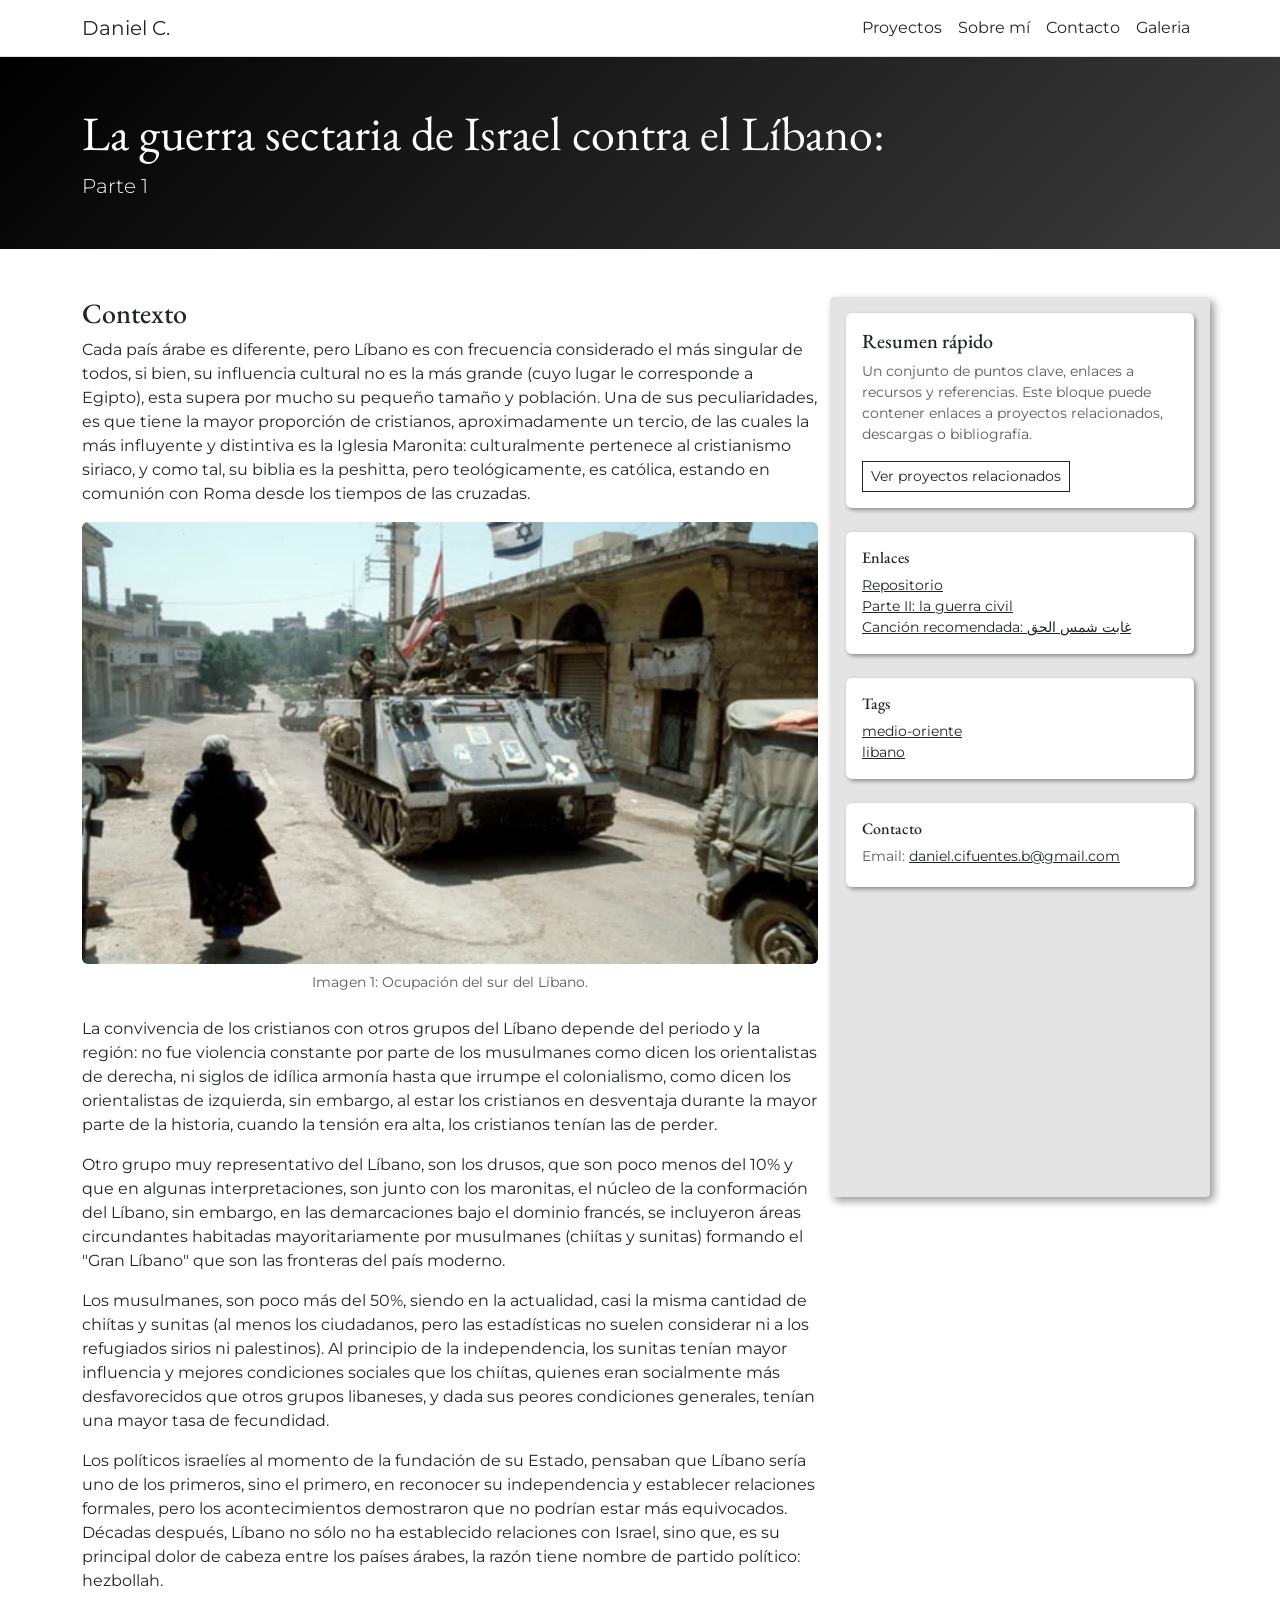
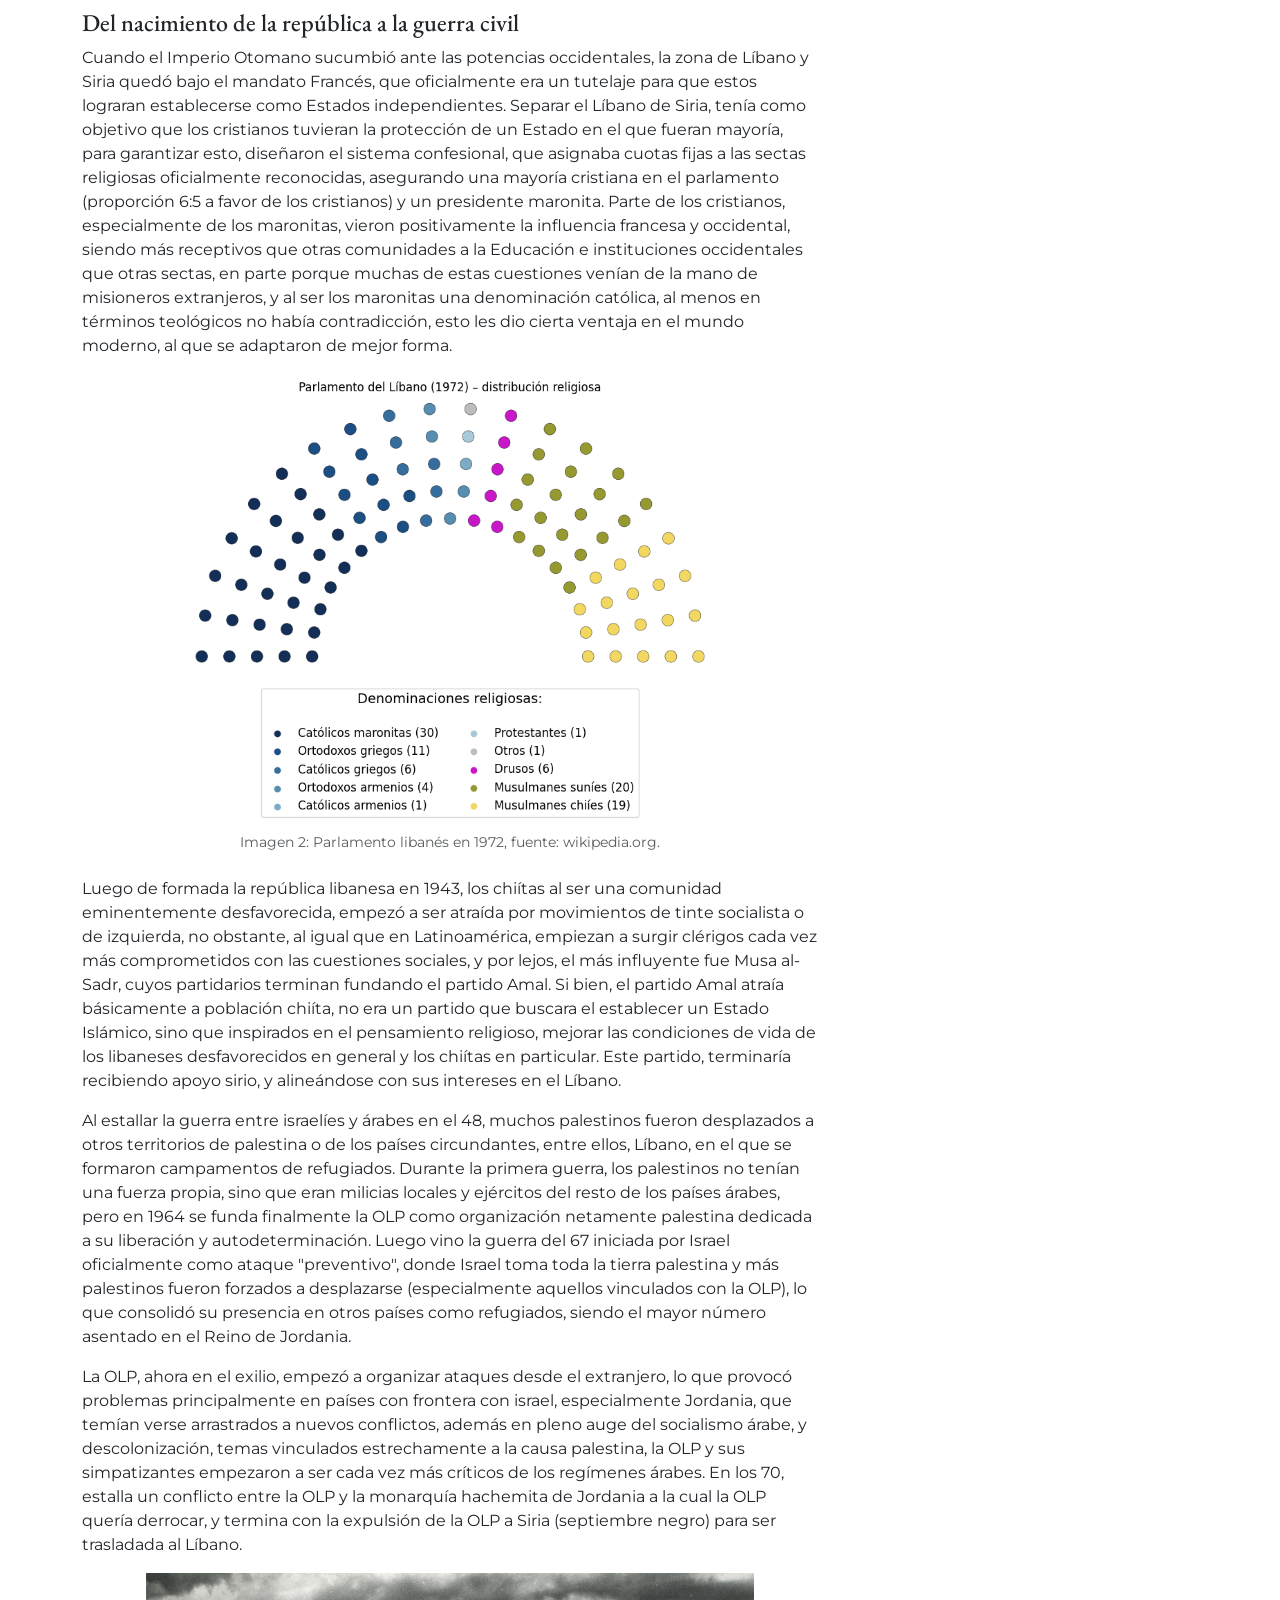
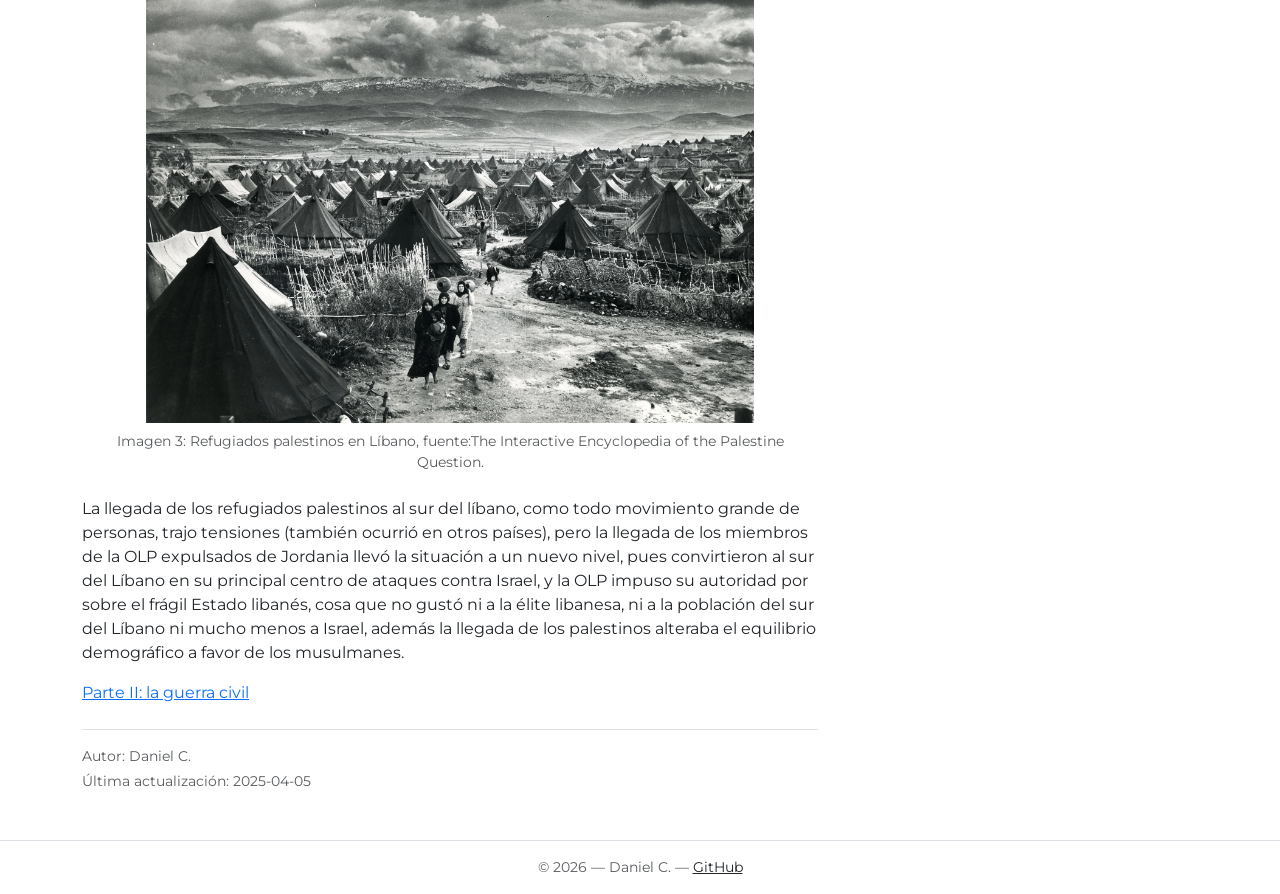
<file: posts/post3/guerra-israel-libano.html>
<!doctype html>
<html lang="es">
<head>
  <meta charset="utf-8" />
  <meta name="viewport" content="width=device-width,initial-scale=1" />
  <title>La guerra sectaria de Israel contra el Líbano: </title> <!-- [debe tener el mismo título que el markdown, indicado por el # inicial] -->

  <!-- Fuentes (fallbacks: Century Gothic local, Montserrat/EB Garamond desde Google) -->
  <link href="https://fonts.googleapis.com/css2?family=Montserrat:wght@300;400;500;600&family=EB+Garamond:wght@400;500;600&display=swap" rel="stylesheet">

  <!-- Bootstrap -->
  <link href="https://cdn.jsdelivr.net/npm/bootstrap@5.3.2/dist/css/bootstrap.min.css" rel="stylesheet">

  <!-- Iconos (opcional) -->
  <link rel="stylesheet" href="https://cdnjs.cloudflare.com/ajax/libs/font-awesome/6.5.0/css/all.min.css">

  <!-- Estilos del sitio -->
  <link rel="stylesheet" href="/css/styles.css">
  <link rel="icon" href="/img/favicon.png" type="image/png">

  <meta name="description" content="Artículo detallado sobre un tema.">
</head>
<body class="bg-white text-dark">


<!-- navbar [fijo, siempre debe estar] -->
<nav class="navbar navbar-expand-lg navbar-light bg-white border-bottom">
  <div class="container">
    <a class="navbar-brand text-dark" href="../../index.html"> Daniel C. </a>
    <button class="navbar-toggler" type="button" data-bs-toggle="collapse" data-bs-target="#navMenu">
      <span class="navbar-toggler-icon"></span>
    </button>
    <div class="collapse navbar-collapse" id="navMenu">
      <ul class="navbar-nav ms-auto">
        <li class="nav-item"><a class="nav-link text-dark" href="../../index.html#proyectos">Proyectos</a></li>
        <li class="nav-item"><a class="nav-link text-dark" href="../../index.html#sobre-mi">Sobre mí</a></li>
        <li class="nav-item"><a class="nav-link text-dark" href="../../index.html#contacto">Contacto</a></li>
        <li class="nav-item"><a class="nav-link text-dark" href="../../arte/galeria.html">Galeria</a></li>
      </ul>
    </div>
  </div>
</nav>

<header class="text-white py-5 header-grad">
  <div class="container">
    <h1 class="display-5 serif">La guerra sectaria de Israel contra el Líbano:</h1> <!-- [debe tener el mismo título que el markdown, indicado por el # inicial] -->
        <p class="lead mb-0">Parte 1</p>
  </div>
</header>

<main class="container my-5">
  <article class="row gy-4">

    <!-- Contenido principal -->
    <div class="col-12 col-lg-8">



      <h3>Contexto</h3>
      <p>Cada país árabe es diferente, pero Líbano es con frecuencia considerado el más singular de todos, si bien, su influencia cultural no es la más grande (cuyo lugar le corresponde a Egipto), esta supera por mucho su pequeño tamaño y población.  Una de sus peculiaridades, es que tiene la mayor proporción de cristianos, aproximadamente un tercio, de las cuales la más influyente y distintiva es la Iglesia Maronita: culturalmente pertenece al cristianismo siriaco, y como tal, su biblia es la peshitta, pero teológicamente, es católica, estando en comunión con Roma desde los tiempos de las cruzadas.</p>
      <p>    <figure class="mb-4">
              <img src="image.png"
                  class="img-fluid grayscale w-100 rounded article-image"
                  alt="Ocupación del sur del Líbano.">
              <figcaption class="text-muted small mt-2 text-center">
                  Imagen 1: Ocupación del sur del Líbano.
              </figcaption>
          </figure></p>
      <p>La convivencia de los cristianos con otros grupos del Líbano depende del periodo y la región: no fue violencia constante por parte de los musulmanes como dicen los orientalistas de derecha, ni siglos de idílica armonía hasta que irrumpe el colonialismo, como dicen los orientalistas de izquierda, sin embargo, al estar los cristianos en desventaja durante la mayor parte de la historia, cuando la tensión era alta, los cristianos tenían las de perder.</p>
      <p>Otro grupo muy representativo del Líbano, son los drusos, que son poco menos del 10% y que en algunas interpretaciones, son junto con los maronitas, el núcleo de la conformación del Líbano, sin embargo, en las demarcaciones bajo el dominio francés, se incluyeron áreas circundantes habitadas mayoritariamente por musulmanes (chiítas y sunitas) formando el "Gran Líbano" que son las fronteras del país moderno.</p>
      <p>Los musulmanes, son poco más del 50%, siendo en la actualidad, casi la misma cantidad de chiítas y sunitas (al menos los ciudadanos, pero las estadísticas no suelen considerar ni a los refugiados sirios ni palestinos). Al principio de la independencia, los sunitas tenían mayor influencia y mejores condiciones sociales que los chiítas, quienes eran socialmente más desfavorecidos que otros grupos libaneses, y dada sus peores condiciones generales, tenían una mayor tasa de fecundidad.</p>
      <p>Los políticos israelíes al momento de la fundación de su Estado, pensaban que Líbano sería uno de los primeros, sino el primero, en reconocer su independencia y establecer relaciones formales, pero los acontecimientos demostraron que no podrían estar más equivocados. Décadas después, Líbano no sólo no ha establecido relaciones con Israel, sino que, es su principal dolor de cabeza entre los países árabes, la razón tiene nombre de partido político: hezbollah.</p>
      <h4>Del nacimiento de la república a la guerra civil</h4>
      <p>Cuando el Imperio Otomano sucumbió ante las potencias occidentales, la zona de Líbano y Siria quedó bajo el mandato Francés, que oficialmente era un tutelaje para que estos lograran establecerse como Estados independientes. Separar el Líbano de Siria, tenía como objetivo que los cristianos tuvieran la protección de un Estado en el que fueran mayoría, para garantizar esto, diseñaron el sistema confesional, que asignaba cuotas fijas a las sectas religiosas oficialmente reconocidas, asegurando una mayoría cristiana en el parlamento (proporción 6:5 a favor de los cristianos) y un presidente maronita. Parte de los cristianos, especialmente de los maronitas, vieron positivamente la influencia francesa y occidental, siendo más receptivos que otras comunidades a la Educación e instituciones occidentales que otras sectas, en parte porque muchas de estas cuestiones venían de la mano de misioneros extranjeros, y al ser los maronitas una denominación católica, al menos en términos teológicos no había contradicción, esto les dio cierta ventaja en el mundo moderno, al que se adaptaron de mejor forma.</p>
      <p>    <figure class="mb-4">
              <img src="parlamento1972.png"
                  class="img-fluid grayscale w-100 rounded article-image"
                  alt="Parlamento libanés en 1972, fuente: wikipedia.org">
              <figcaption class="text-muted small mt-2 text-center">
                  Imagen 2: Parlamento libanés en 1972, fuente: wikipedia.org.
              </figcaption>
          </figure></p>
      <p>Luego de formada la república libanesa en 1943, los chiítas al ser una comunidad eminentemente desfavorecida, empezó a ser atraída por movimientos de tinte socialista o de izquierda, no obstante, al igual que en Latinoamérica, empiezan a surgir clérigos cada vez más comprometidos con las cuestiones sociales, y por lejos, el más influyente fue Musa al-Sadr, cuyos partidarios terminan fundando el partido Amal. Si bien, el partido Amal atraía básicamente a población chiíta, no era un partido que buscara el establecer un Estado Islámico, sino que inspirados en el pensamiento religioso, mejorar las condiciones de vida de los libaneses desfavorecidos en general y los chiítas en particular. Este partido, terminaría recibiendo apoyo sirio, y alineándose con sus intereses en el Líbano.</p>
      <p>Al estallar la guerra entre israelíes y árabes en el 48, muchos palestinos fueron desplazados a otros territorios de palestina o de los países circundantes, entre ellos, Líbano, en el que se formaron campamentos de refugiados. Durante la primera guerra, los palestinos no tenían una fuerza propia, sino que eran milicias locales y ejércitos del resto de los países árabes, pero en 1964 se funda finalmente la OLP como organización netamente palestina dedicada a su liberación y autodeterminación. Luego vino la guerra del 67 iniciada por Israel oficialmente como ataque "preventivo", donde Israel toma toda la tierra palestina y más palestinos fueron forzados a desplazarse (especialmente aquellos vinculados con la OLP), lo que consolidó su presencia en otros países como refugiados, siendo el mayor número asentado en el Reino de Jordania.</p>
      <p>La OLP, ahora en el exilio, empezó a organizar ataques desde el extranjero, lo que provocó problemas principalmente en países con frontera con israel, especialmente Jordania, que temían verse arrastrados a nuevos conflictos, además en pleno auge del socialismo árabe, y descolonización, temas vinculados estrechamente a la causa palestina, la OLP y sus simpatizantes empezaron a ser cada vez más críticos de los regímenes árabes. En los 70, estalla un conflicto entre la OLP y la monarquía hachemita de Jordania a la cual la OLP quería derrocar, y termina con la expulsión de la OLP a Siria (septiembre negro) para ser trasladada al Líbano.</p>
      <p>    <figure class="mb-4">
              <img src="refugiados-libano.png"
                  class="img-fluid grayscale w-100 rounded article-image"
                  alt="Refugiados palestinos en Líbano, fuente:The Interactive Encyclopedia of the Palestine Question">
              <figcaption class="text-muted small mt-2 text-center">
                  Imagen 3: Refugiados palestinos en Líbano, fuente:The Interactive Encyclopedia of the Palestine Question.
              </figcaption>
          </figure></p>
      <p>La llegada de los refugiados palestinos al sur del líbano, como todo movimiento grande de personas, trajo tensiones (también ocurrió en otros países), pero la llegada de los miembros de la OLP expulsados de Jordania llevó la situación a un nuevo nivel, pues convirtieron al sur del Líbano en su principal centro de ataques contra Israel, y la OLP impuso su autoridad por sobre el frágil Estado libanés, cosa que no gustó ni a la élite libanesa, ni a la población del sur del Líbano ni mucho menos a Israel, además la llegada de los palestinos alteraba el equilibrio demográfico a favor de los musulmanes.</p>
      <p><a href="https://adniel-sama.github.io/posts/post4/guerra-israel-libano-ii.html">Parte II: la guerra civil</a></p>

      <!-- Autor / meta [siempre debe estar, la fecha debe ser en la que se generó el archivo] -->
      <div class="mt-4 pt-3 border-top">
        <p class="mb-1 small text-muted">Autor: Daniel C.</p>
        <p class="mb-0 small text-muted">Última actualización: 2025-04-05</p> 
      </div>
    </div>

    <!-- Sidebar -->
    <aside class="col-12 col-lg-4 sidebar">
      <div class="card border-0 shadow-sm mb-4">
        <div class="card-body">
          <h5 class="card-title serif">Resumen rápido</h5>
          <p class="card-text small text-muted">Un conjunto de puntos clave, enlaces a recursos y referencias. Este bloque puede contener enlaces a proyectos relacionados, descargas o bibliografía.</p>
          <a href="index.html#proyectos" class="btn btn-outline-dark btn-sm">Ver proyectos relacionados</a>
        </div>
      </div>

      <div class="card border-0 shadow-sm mb-4">
        <div class="card-body">
          <h6 class="mb-2 serif">Enlaces</h6>
          <ul class="list-unstyled small mb-0">
            <li><a class="text-dark" href="https://github.com/adniel-sama/adniel-sama.github.io/tree/main/posts/post3" target="_blank">Repositorio</a></li>
            <li><a class="text-dark" href="https://adniel-sama.github.io/posts/post4/guerra-israel-libano-ii.html" target="_blank">Parte II: la guerra civil</a></li>
            <li><a class="text-dark" href="https://www.youtube.com/watch?v=GKwiKjDYJNY" target="_blank">Canción recomendada: غابت شمس الحق</a></li>
          </ul>
        </div>
      </div>

      <div class="card border-0 shadow-sm mb-4">
        <div class="card-body">
          <h6 class="mb-2 serif">Tags</h6>
          <ul class="list-unstyled small mb-0">
            <li><a class="text-dark" href="https://adniel-sama.github.io/tags/medio-oriente.html">medio-oriente</a></li>
            <li><a class="text-dark" href="https://adniel-sama.github.io/tags/libano.html">libano</a></li>
          </ul>
        </div>
      </div>

      <div class="card border-0 shadow-sm">
        <div class="card-body">
          <h6 class="mb-2 serif">Contacto</h6>
          <p class="small text-muted mb-1">Email: <a class="text-dark" href="mailto: daniel.cifuentes.b@gmail.com">daniel.cifuentes.b@gmail.com</a>
          </p>
        </div>
      </div>
    </aside>

  </article>
</main>

<!-- [todo lo que queda, es fijo] -->
<footer class="bg-white border-top py-3">
  <div class="container text-center small text-muted">
    © 2026 — Daniel C. — <a class="text-dark" href="https://github.com/adniel-sama" target="_blank">GitHub</a>
  </div>
</footer>

<!-- Bootstrap JS -->
<script src="https://cdn.jsdelivr.net/npm/bootstrap@5.3.2/dist/js/bootstrap.bundle.min.js"></script>
<!-- jQuery (opcional, si tu sitio usa scripts con jQuery) -->
<script src="https://code.jquery.com/jquery-3.7.1.min.js"></script>
<!-- Si necesitas, aquí puedes añadir scripts específicos para esta página -->
</body>
</html>
</file>
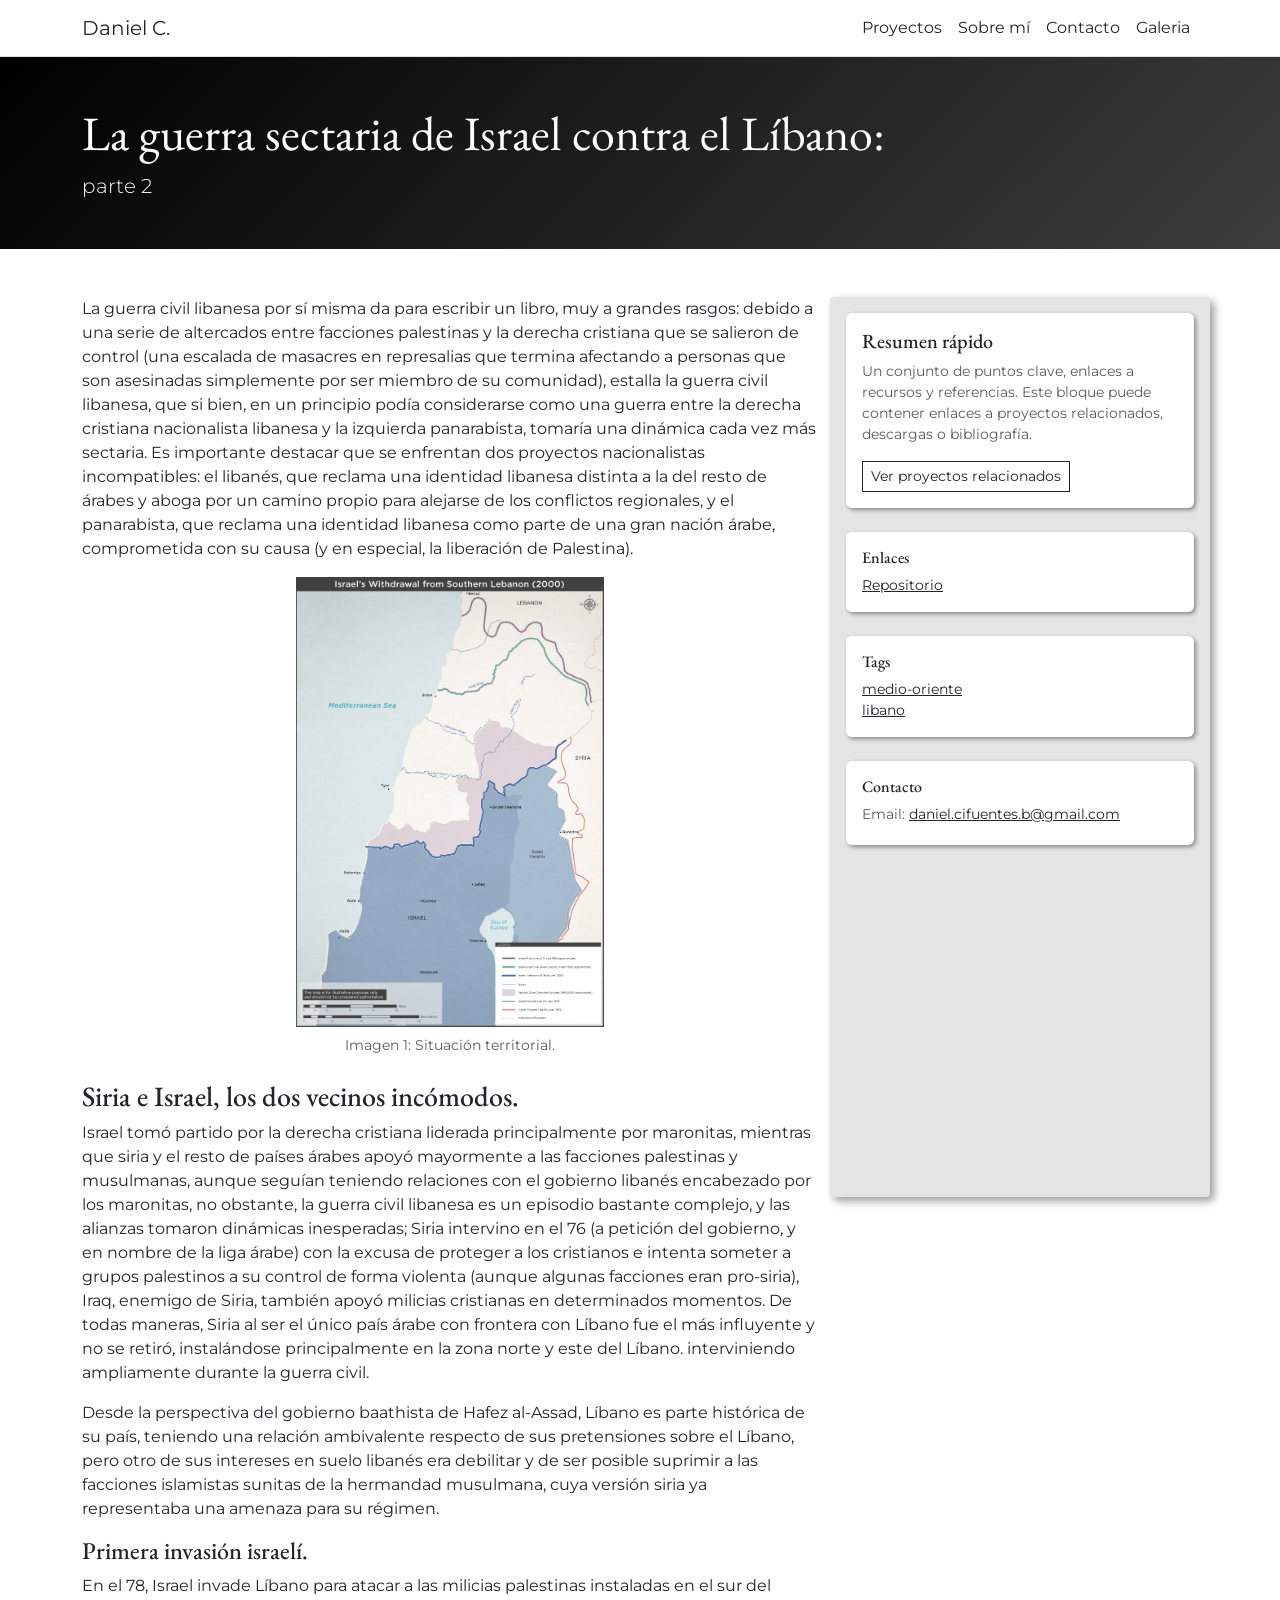
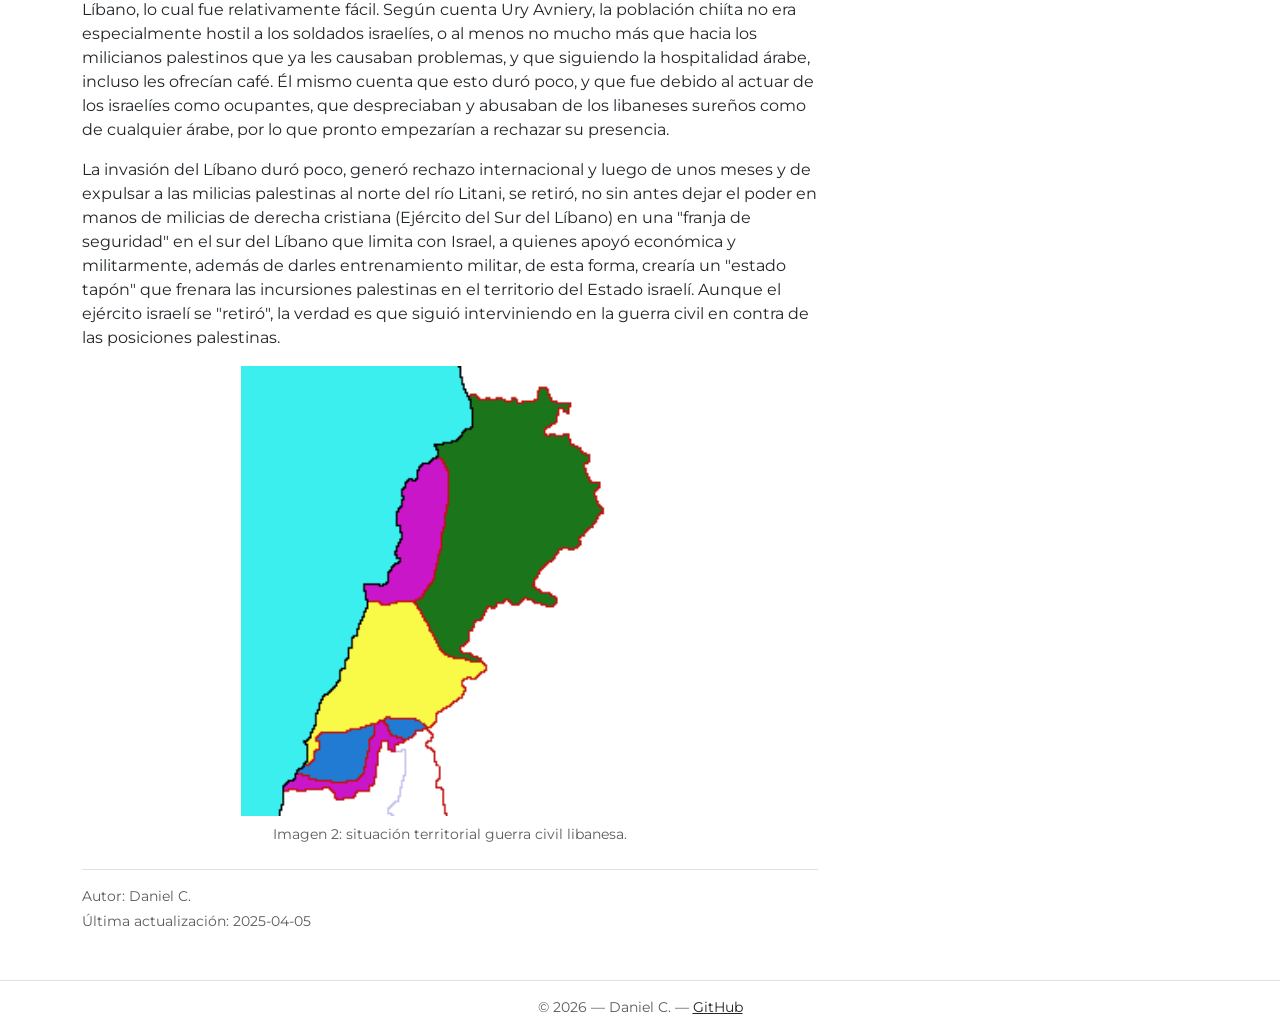
<file: posts/post4/guerra-israel-libano-ii.html>
<!doctype html>
<html lang="es">
<head>
  <meta charset="utf-8" />
  <meta name="viewport" content="width=device-width,initial-scale=1" />
  <title>La guerra sectaria de Israel contra el Líbano: </title> <!-- [debe tener el mismo título que el markdown, indicado por el # inicial] -->

  <!-- Fuentes (fallbacks: Century Gothic local, Montserrat/EB Garamond desde Google) -->
  <link href="https://fonts.googleapis.com/css2?family=Montserrat:wght@300;400;500;600&family=EB+Garamond:wght@400;500;600&display=swap" rel="stylesheet">

  <!-- Bootstrap -->
  <link href="https://cdn.jsdelivr.net/npm/bootstrap@5.3.2/dist/css/bootstrap.min.css" rel="stylesheet">

  <!-- Iconos (opcional) -->
  <link rel="stylesheet" href="https://cdnjs.cloudflare.com/ajax/libs/font-awesome/6.5.0/css/all.min.css">

  <!-- Estilos del sitio -->
  <link rel="stylesheet" href="/css/styles.css">
  <link rel="icon" href="/img/favicon.png" type="image/png">

  <meta name="description" content="Artículo detallado sobre un tema.">
</head>
<body class="bg-white text-dark">


<!-- navbar [fijo, siempre debe estar] -->
<nav class="navbar navbar-expand-lg navbar-light bg-white border-bottom">
  <div class="container">
    <a class="navbar-brand text-dark" href="../../index.html"> Daniel C. </a>
    <button class="navbar-toggler" type="button" data-bs-toggle="collapse" data-bs-target="#navMenu">
      <span class="navbar-toggler-icon"></span>
    </button>
    <div class="collapse navbar-collapse" id="navMenu">
      <ul class="navbar-nav ms-auto">
        <li class="nav-item"><a class="nav-link text-dark" href="../../index.html#proyectos">Proyectos</a></li>
        <li class="nav-item"><a class="nav-link text-dark" href="../../index.html#sobre-mi">Sobre mí</a></li>
        <li class="nav-item"><a class="nav-link text-dark" href="../../index.html#contacto">Contacto</a></li>
        <li class="nav-item"><a class="nav-link text-dark" href="../../arte/galeria.html">Galeria</a></li>
      </ul>
    </div>
  </div>
</nav>

<header class="text-white py-5 header-grad">
  <div class="container">
    <h1 class="display-5 serif">La guerra sectaria de Israel contra el Líbano:</h1> <!-- [debe tener el mismo título que el markdown, indicado por el # inicial] -->
        <p class="lead mb-0">parte 2</p>
  </div>
</header>

<main class="container my-5">
  <article class="row gy-4">

    <!-- Contenido principal -->
    <div class="col-12 col-lg-8">



      <p>La guerra civil libanesa por sí misma da para escribir un libro, muy a grandes rasgos: debido a una serie de altercados entre facciones palestinas y la derecha cristiana que se salieron de control (una escalada de masacres en represalias que termina afectando a personas que son asesinadas simplemente por ser miembro de su comunidad), estalla la guerra civil libanesa, que si bien, en un principio podía considerarse como una guerra entre la derecha cristiana nacionalista libanesa y la izquierda panarabista, tomaría una dinámica cada vez más sectaria. Es importante destacar que se enfrentan dos proyectos nacionalistas incompatibles: el libanés, que reclama una identidad libanesa distinta a la del resto de árabes y aboga por un camino propio para alejarse de los conflictos regionales, y el panarabista, que reclama una identidad libanesa como parte de una gran nación árabe, comprometida con su causa (y en especial, la liberación de Palestina).</p>
      <p>    <figure class="mb-4">
              <img src="mapa-libano-israel-siria.png"
                  class="img-fluid grayscale w-100 rounded article-image"
                  alt="Situación territorial">
              <figcaption class="text-muted small mt-2 text-center">
                  Imagen 1: Situación territorial.
              </figcaption>
          </figure></p>
      <h3>Siria e Israel, los dos vecinos incómodos.</h3>
      <p>Israel tomó partido por la derecha cristiana liderada principalmente por maronitas, mientras que siria y el resto de países árabes apoyó mayormente a las facciones palestinas y musulmanas, aunque seguían teniendo relaciones con el gobierno libanés encabezado por los maronitas, no obstante, la guerra civil libanesa es un episodio bastante complejo, y las alianzas tomaron dinámicas inesperadas; Siria intervino en el 76 (a petición del gobierno, y en nombre de la liga árabe) con la excusa de proteger a los cristianos e intenta someter a grupos palestinos a su control de forma violenta (aunque algunas facciones eran pro-siria), Iraq, enemigo de Siria, también apoyó milicias cristianas en determinados momentos. De todas maneras, Siria al ser el único país árabe con frontera con Líbano fue el más influyente y no se retiró, instalándose principalmente en la zona norte y este del Líbano. interviniendo ampliamente durante la guerra civil.</p>
      <p>Desde la perspectiva del gobierno baathista de Hafez al-Assad, Líbano es parte histórica de su país, teniendo una relación ambivalente respecto de sus pretensiones sobre el Líbano, pero otro de sus intereses en suelo libanés era debilitar y de ser posible suprimir a las facciones islamistas sunitas de la hermandad musulmana, cuya versión siria ya representaba una amenaza para su régimen.</p>
      <h4>Primera invasión israelí.</h4>
      <p>En el 78, Israel invade Líbano para atacar a las milicias palestinas instaladas en el sur del Líbano, lo cual fue relativamente fácil. Según cuenta Ury Avniery, la población chiíta no era especialmente hostil a los soldados israelíes, o al menos no mucho más que hacia los milicianos palestinos que ya les causaban problemas, y que siguiendo la hospitalidad árabe, incluso les ofrecían café. Él mismo cuenta que esto duró poco, y que fue debido al actuar de los israelíes como ocupantes, que despreciaban y abusaban de los libaneses sureños como de cualquier árabe, por lo que pronto empezarían a rechazar su presencia.</p>
      <p>La invasión del Líbano duró poco, generó rechazo internacional y luego de unos meses y de expulsar a las milicias palestinas al norte del río Litani, se retiró, no sin antes dejar el poder en manos de milicias de derecha cristiana (Ejército del Sur del Líbano) en una "franja de seguridad" en el sur del Líbano que limita con Israel, a quienes apoyó económica y militarmente, además de darles entrenamiento militar, de esta forma, crearía un "estado tapón" que frenara las incursiones palestinas en el territorio del Estado israelí. Aunque el ejército israelí se "retiró", la verdad es que siguió interviniendo en la guerra civil en contra de las posiciones palestinas.</p>
      <p>    <figure class="mb-4">
              <img src="mapa-libano.png"
                  class="img-fluid grayscale w-100 rounded article-image"
                  alt="situación territorial guerra civil libanesa">
              <figcaption class="text-muted small mt-2 text-center">
                  Imagen 2: situación territorial guerra civil libanesa.
              </figcaption>
          </figure></p>

      <!-- Autor / meta [siempre debe estar, la fecha debe ser en la que se generó el archivo] -->
      <div class="mt-4 pt-3 border-top">
        <p class="mb-1 small text-muted">Autor: Daniel C.</p>
        <p class="mb-0 small text-muted">Última actualización: 2025-04-05</p> 
      </div>
    </div>

    <!-- Sidebar -->
    <aside class="col-12 col-lg-4 sidebar">
      <div class="card border-0 shadow-sm mb-4">
        <div class="card-body">
          <h5 class="card-title serif">Resumen rápido</h5>
          <p class="card-text small text-muted">Un conjunto de puntos clave, enlaces a recursos y referencias. Este bloque puede contener enlaces a proyectos relacionados, descargas o bibliografía.</p>
          <a href="index.html#proyectos" class="btn btn-outline-dark btn-sm">Ver proyectos relacionados</a>
        </div>
      </div>

      <div class="card border-0 shadow-sm mb-4">
        <div class="card-body">
          <h6 class="mb-2 serif">Enlaces</h6>
          <ul class="list-unstyled small mb-0">
            <li><a class="text-dark" href="https://github.com/adniel-sama/adniel-sama.github.io/tree/main/posts/post4" target="_blank">Repositorio</a></li>
          </ul>
        </div>
      </div>

      <div class="card border-0 shadow-sm mb-4">
        <div class="card-body">
          <h6 class="mb-2 serif">Tags</h6>
          <ul class="list-unstyled small mb-0">
            <li><a class="text-dark" href="https://adniel-sama.github.io/tags/medio-oriente.html">medio-oriente</a></li>
            <li><a class="text-dark" href="https://adniel-sama.github.io/tags/libano.html">libano</a></li>
          </ul>
        </div>
      </div>

      <div class="card border-0 shadow-sm">
        <div class="card-body">
          <h6 class="mb-2 serif">Contacto</h6>
          <p class="small text-muted mb-1">Email: <a class="text-dark" href="mailto: daniel.cifuentes.b@gmail.com">daniel.cifuentes.b@gmail.com</a>
          </p>
        </div>
      </div>
    </aside>

  </article>
</main>

<!-- [todo lo que queda, es fijo] -->
<footer class="bg-white border-top py-3">
  <div class="container text-center small text-muted">
    © 2026 — Daniel C. — <a class="text-dark" href="https://github.com/adniel-sama" target="_blank">GitHub</a>
  </div>
</footer>

<!-- Bootstrap JS -->
<script src="https://cdn.jsdelivr.net/npm/bootstrap@5.3.2/dist/js/bootstrap.bundle.min.js"></script>
<!-- jQuery (opcional, si tu sitio usa scripts con jQuery) -->
<script src="https://code.jquery.com/jquery-3.7.1.min.js"></script>
<!-- Si necesitas, aquí puedes añadir scripts específicos para esta página -->
</body>
</html>
</file>
<file: css/styles.css>
:root{
  --font-sans: "Century Gothic", "Montserrat", Arial, sans-serif;
  --font-serif: "Garamond", "EB Garamond", Georgia, serif;
}

/* Tipografías */
body { font-family: var(--font-sans); }
.serif, h1, h2, h3, h4, h5, h6 { font-family: var(--font-serif); }



table {
  font-size: 0.8rem;
  width: 90%;
}

.lead {
  font-size: 1.25rem;
  font-weight: 300;
}

/* Header */
.header-grad{
  background: linear-gradient(135deg, #000 0%, #3d3d3d 100%);
}

/* Imágenes en escala de grises */
.grayscale { filter: grayscale(30%); }

/* Tarjetas suavemente animadas */
.card { 
  transition: transform .18s ease, box-shadow .18s ease; 
  box-shadow: 2px 2px 4px rgba(0,0,0,0.4) !important;
  /* border-radius: 0 !important; */
}

.card:hover { transform: translateY(-6px); box-shadow: 0 10px 30px rgba(0,0,0,0.12); }


/* Enlaces */
a.text-dark:hover { color: #212121; text-decoration: none; }

/* Botón seleccionado */

.btn{
  border-radius: 0px;

}

.filter-btn.active {
  background: #000 !important;
  color: #fff !important;
  border-color: #000 !important;
}

#modalContent{
  max-height: 85%;
}

.modal-img {
  max-height: 40vh;   /* nunca ocupar más del 60% de la pantalla */
  width: auto;
  object-fit: contain;
  display: block;
  margin: 0 auto;
}


.sidebar {
    background-color: #e4e4e4; /* gris claro */
    border-radius: 4px;       /* bordes redondeados */
    box-shadow: 4px 4px 8px rgba(0,0,0,0.4); /* sombra ligera */
    padding: 1rem;
    min-height: 100vh;
    height: 100%;
    
    display:flex;
    flex-direction:column;
}

.avatar-container{
  display:flex;
  justify-content:center;
  
}

.avatar{
  width:30%;
  max-width: 120px;
  aspect-ratio:1;
  border-radius:50%;
  object-fit:cover;
  transition:transform .25s ease, filter .25s ease;
  box-shadow: 4px 4px 8px rgba(0,0,0,0.4);
}

.avatar:hover{
  transform:translateY(-2px);
  filter:brightness(1.05);
  
}

.firma {
  position: absolute;  
  bottom: 0;            
  right: 0;            
  margin: 1rem;    
  max-width: 40%;
  height: auto;
}


.svgblanco {
  filter: invert(1);
}

/* ####### POSTS ######### */

.article-image {
  max-height: 50vh;   /* límite proporcional de altura */
  width: auto;        /* permite mantener proporción */
  height: auto;       /* evita deformación */
  max-width: 100%;    /* no se desborda */
  object-fit: contain; /* no recorta NUNCA */
}

.card-img-top {
  width: 100%;
  max-height: 30vh;   /* máximo un cuadrado */
  object-fit: contain;   /* no deformar */
}

.imagen{
  max-height: 20vh;
  width: auto;
  object-fit: contain; 
}


.modal-content {
  position: relative; /* necesario para posicion absoluta de flechas */
}



.modal-arrow{
  position: absolute;
  top: 50%;
  transform: translateY(-50%);
  background: rgba(0,0,0,0.7);
  color: white;
  border: none;
  width: 45px;
  height: 45px;
  border-radius: 50%;
  font-size: 22px;
  cursor: pointer;
  z-index: 10;
}

.arrow-left{
  left: 10px;  /* dentro del modal */
}

.arrow-right{
  right: 10px;
}

/* Tablas */
table { width: 100%; border-collapse: collapse; }
th, td { padding: 10px 12px; border-bottom: 1px solid #ddd; }
th { font-weight: 600; }
tr:nth-child(even) { background: #fafafa; }

/* Ajuste mobile */
@media (max-width: 768px){
  .display-5 { font-size: 1.6rem; }
  .lead {
    font-size: 0.8rem;

  }

  .card-text{
    font-size: 0.8rem;
  }

  .arrow-left, .arrow-right{
    bottom: 15px;
    top: auto;
    transform: none;
    width: 38px;
    height: 38px;
    font-size: 18px;
  }

  .arrow-left{
    left: calc(50% - 50px);
  }

  .arrow-right{
    left: calc(50% + 12px);
  }

  .imagen{
    max-height: 50vh;
  }
  
}

@media (min-width: 769px) {

}
</file>
